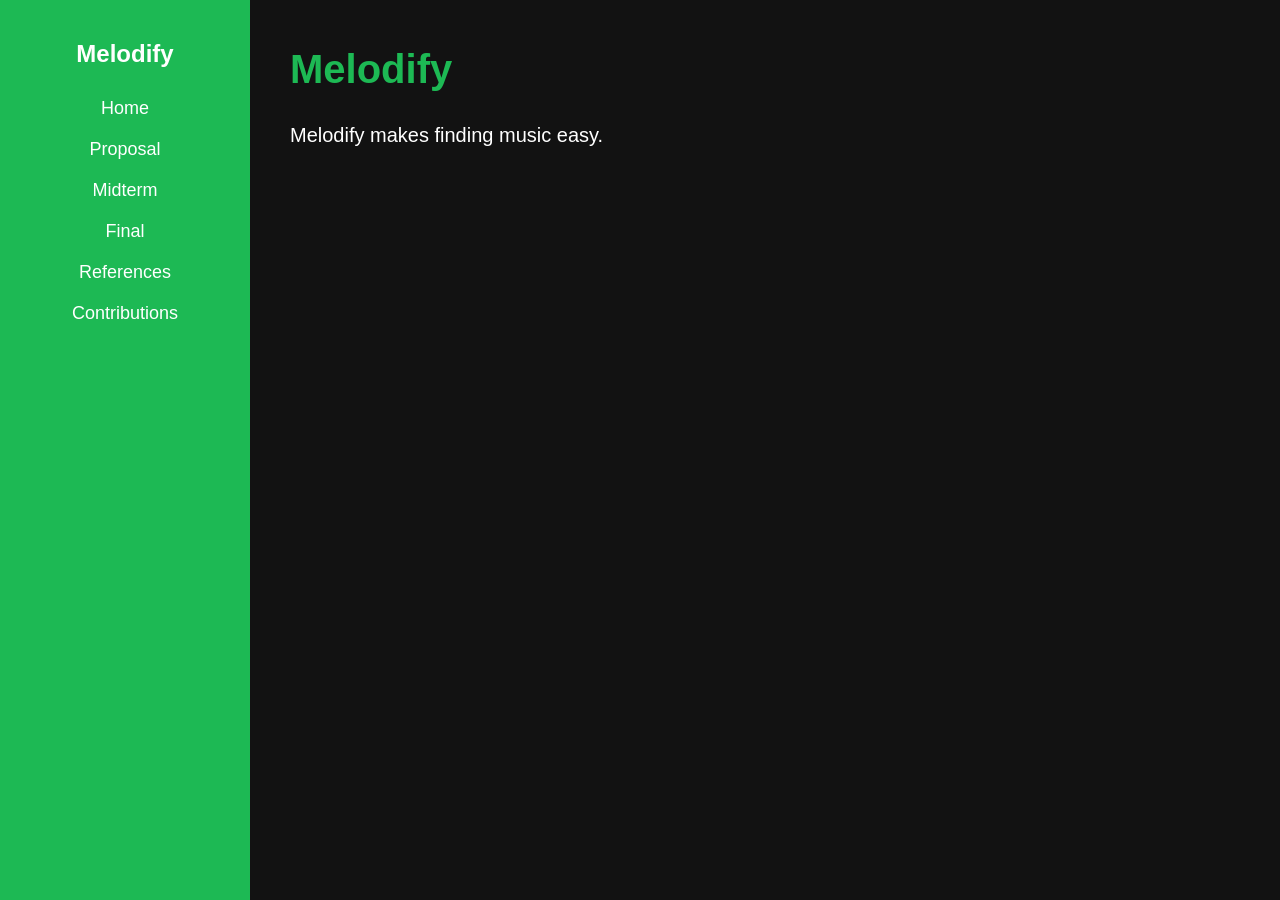
<file: pages/index.html>
<!DOCTYPE html>
<html lang="en">
<head>
    <meta charset="UTF-8">
    <meta name="viewport" content="width=device-width, initial-scale=1.0">
    <title>Melodify - Home</title>
    <link rel="stylesheet" href="css/styles.css">
</head>
<body>
    <div class="sidebar">
        <h2>Melodify</h2>
        <ul>
            <li><a href="index.html">Home</a></li>
            <li><a href="proposal.html">Proposal</a></li>
            <li><a href="midterm.html">Midterm</a></li>
            <li><a href="final.html">Final</a></li>
            <li><a href="references.html">References</a></li>
            <li><a href="contributions.html">Contributions</a></li>
        </ul>
    </div>
    <div class="content">
        <h1>Melodify</h1>
        <p>Melodify makes finding music easy.</p>
    </div>
</body>
</html>
</file>
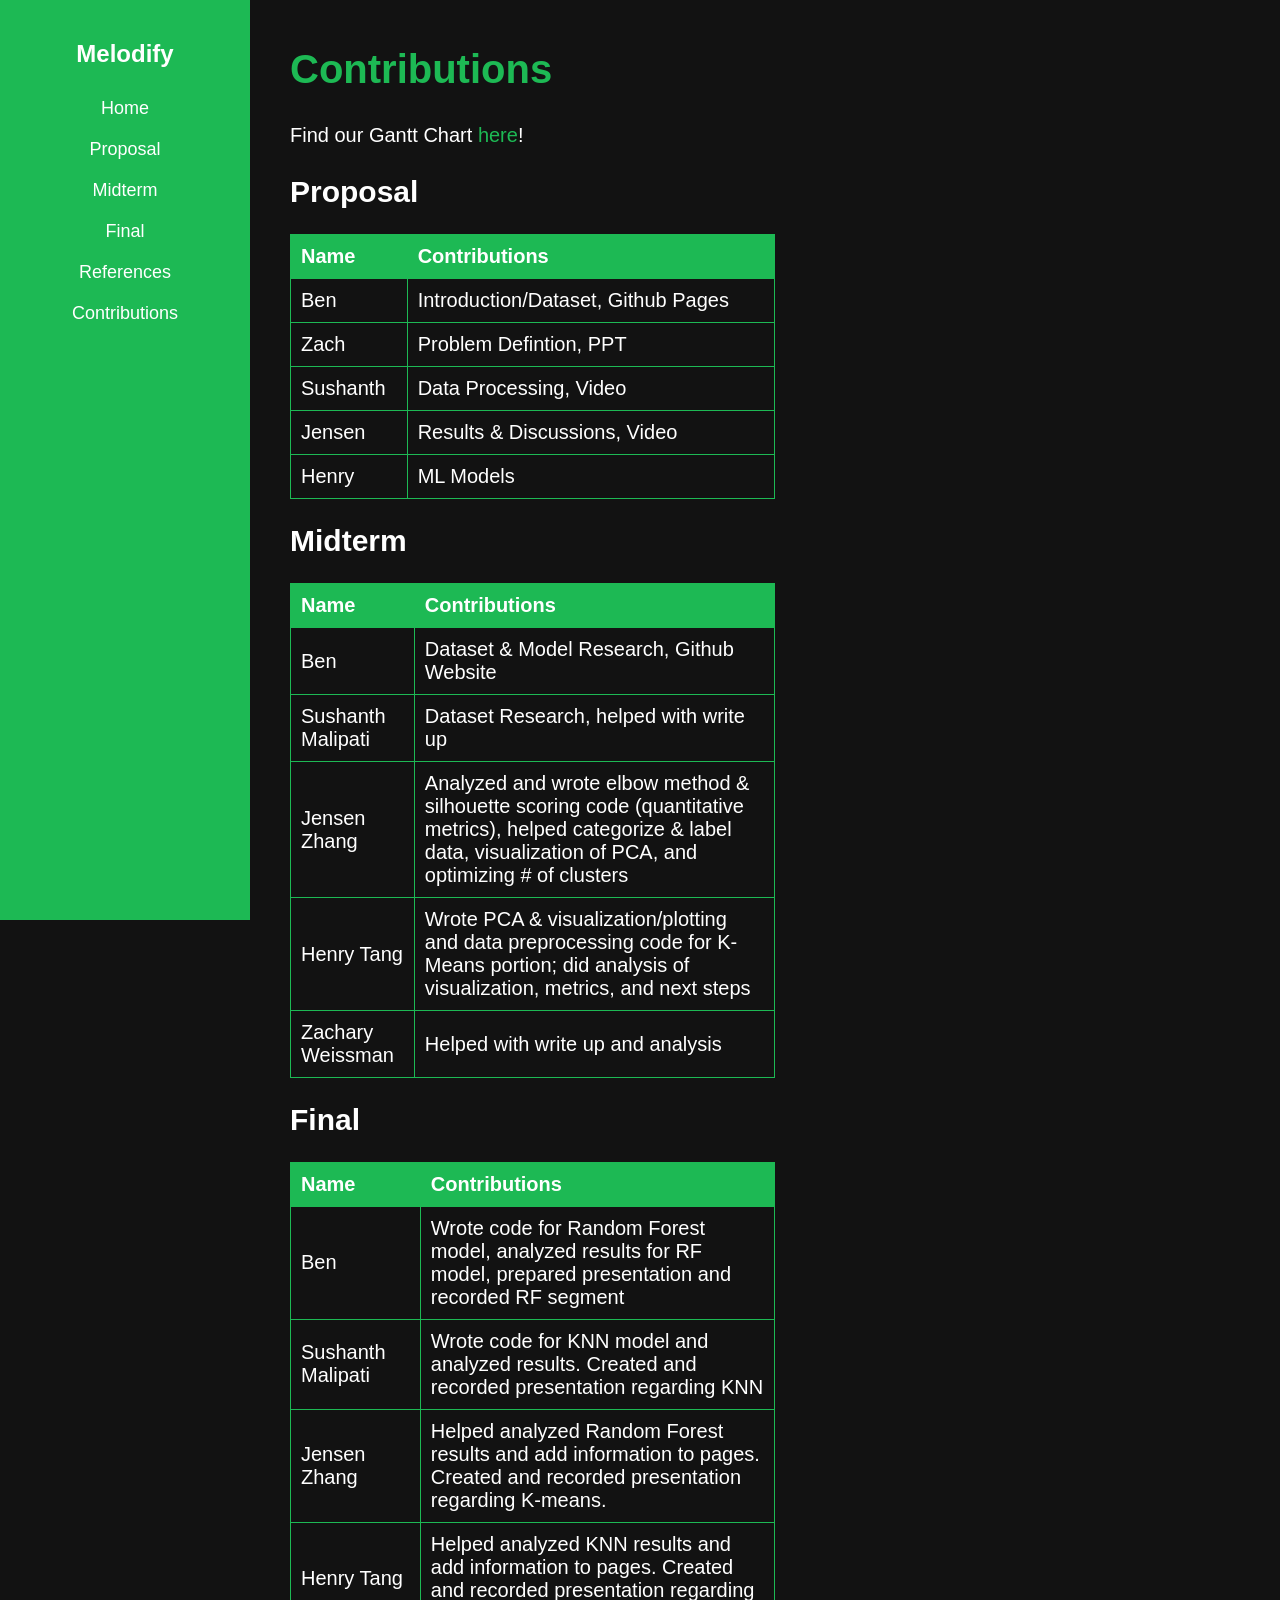
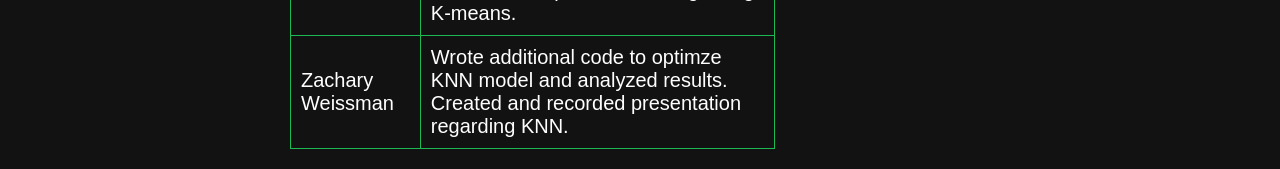
<file: pages/contributions.html>
<!DOCTYPE html>
<html lang="en">
<head>
    <meta charset="UTF-8">
    <meta name="viewport" content="width=device-width, initial-scale=1.0">
    <title>Melodify - Contributions</title>
    <link rel="stylesheet" href="css/styles.css">
</head>
<body>
    <div class="sidebar">
        <h2>Melodify</h2>
        <ul>
            <li><a href="index.html">Home</a></li>
            <li><a href="proposal.html">Proposal</a></li>
            <li><a href="midterm.html">Midterm</a></li>
            <li><a href="final.html">Final</a></li>
            <li><a href="references.html">References</a></li>
            <li><a href="contributions.html">Contributions</a></li>
        </ul>
    </div>
    <div class="content">
        <h1>Contributions</h1>
        <p>
            Find our Gantt Chart <a href="https://docs.google.com/spreadsheets/d/1JajQXCDkmL3rt3cBR4IM-mKa592fU_9HoKW03Z-F2QM/edit?usp=sharing">here</a>!
        </p>

        <section>
            <h2>Proposal</h2>
            <table>
                <thead>
                    <tr>
                        <th>Name</th>
                        <th>Contributions</th>
                    </tr>
                </thead>
                <tbody>
                    <tr>
                        <td data-label="Name">Ben</td>
                        <td data-label="Contributions">Introduction/Dataset, Github Pages</td>
                    </tr>
                    <tr>
                        <td data-label="Name">Zach</td>
                        <td data-label="Contributions">Problem Defintion, PPT</td>
                    </tr>
                    <tr>
                        <td data-label="Name">Sushanth</td>
                        <td data-label="Contributions">Data Processing, Video</td>
                    </tr>
                    <tr>
                        <td data-label="Name">Jensen</td>
                        <td data-label="Contributions">Results & Discussions, Video</td>
                    </tr>
                    <tr>
                        <td data-label="Name">Henry</td>
                        <td data-label="Contributions">ML Models</td>
                    </tr>
                </tbody>
            </table>
        </section>
        <section>
            <h2>Midterm</h2>
            <table>
                <thead>
                    <tr>
                        <th>Name</th>
                        <th>Contributions</th>
                    </tr>
                </thead>
                <tbody>
                    <tr>
                        <td data-label="Benjamin Charest">Ben</td>
                        <td data-label="Contributions">Dataset & Model Research, Github Website</td>
                    </tr>
                    <tr>
                        <td data-label="Name">Sushanth Malipati</td>
                        <td data-label="Contributions">Dataset Research, helped with write up</td>
                    </tr>
                    <tr>
                        <td data-label="Name">Jensen Zhang</td>
                        <td data-label="Contributions">
                            Analyzed and wrote elbow method & silhouette scoring code (quantitative metrics), helped categorize & label data, visualization of PCA, and optimizing # of clusters
                            </td>
                    </tr>
                    <tr>
                        <td data-label="Name">Henry Tang</td>
                        <td data-label="Contributions">Wrote PCA & visualization/plotting and data preprocessing code for K-Means portion; did analysis of visualization, metrics, and next steps</td>
                    </tr>
                    <tr>
                        <td data-label="Name">Zachary Weissman</td>
                        <td data-label="Contributions">Helped with write up and analysis</td>
                    </tr>
                </tbody>
            </table>
        </section>

        <section>
            <h2>Final</h2>
            <table>
                <thead>
                    <tr>
                        <th>Name</th>
                        <th>Contributions</th>
                    </tr>
                </thead>
                <tbody>
                    <tr>
                        <td data-label="Benjamin Charest">Ben</td>
                        <td data-label="Contributions">Wrote code for Random Forest model, analyzed results for RF model, prepared presentation and recorded RF segment</td>
                    </tr>
                    <tr>
                        <td data-label="Name">Sushanth Malipati</td>
                        <td data-label="Contributions">Wrote code for KNN model and analyzed results. Created and recorded presentation regarding KNN</td>
                    </tr>
                    <tr>
                        <td data-label="Name">Jensen Zhang</td>
                        <td data-label="Contributions">
                            Helped analyzed Random Forest results and add information to pages. Created and recorded presentation regarding K-means. </td>
                    </tr>
                    <tr>
                        <td data-label="Name">Henry Tang</td>
                        <td data-label="Contributions">Helped analyzed KNN results and add information to pages. Created and recorded presentation regarding K-means. </td>
                    </tr>
                    <tr>
                        <td data-label="Name">Zachary Weissman</td>
                        <td data-label="Contributions">Wrote additional code to optimze KNN model and analyzed results. Created and recorded presentation regarding KNN. </td>
                    </tr>
                </tbody>
            </table>
        </section>
    </div>
</body>
</html>
</file>
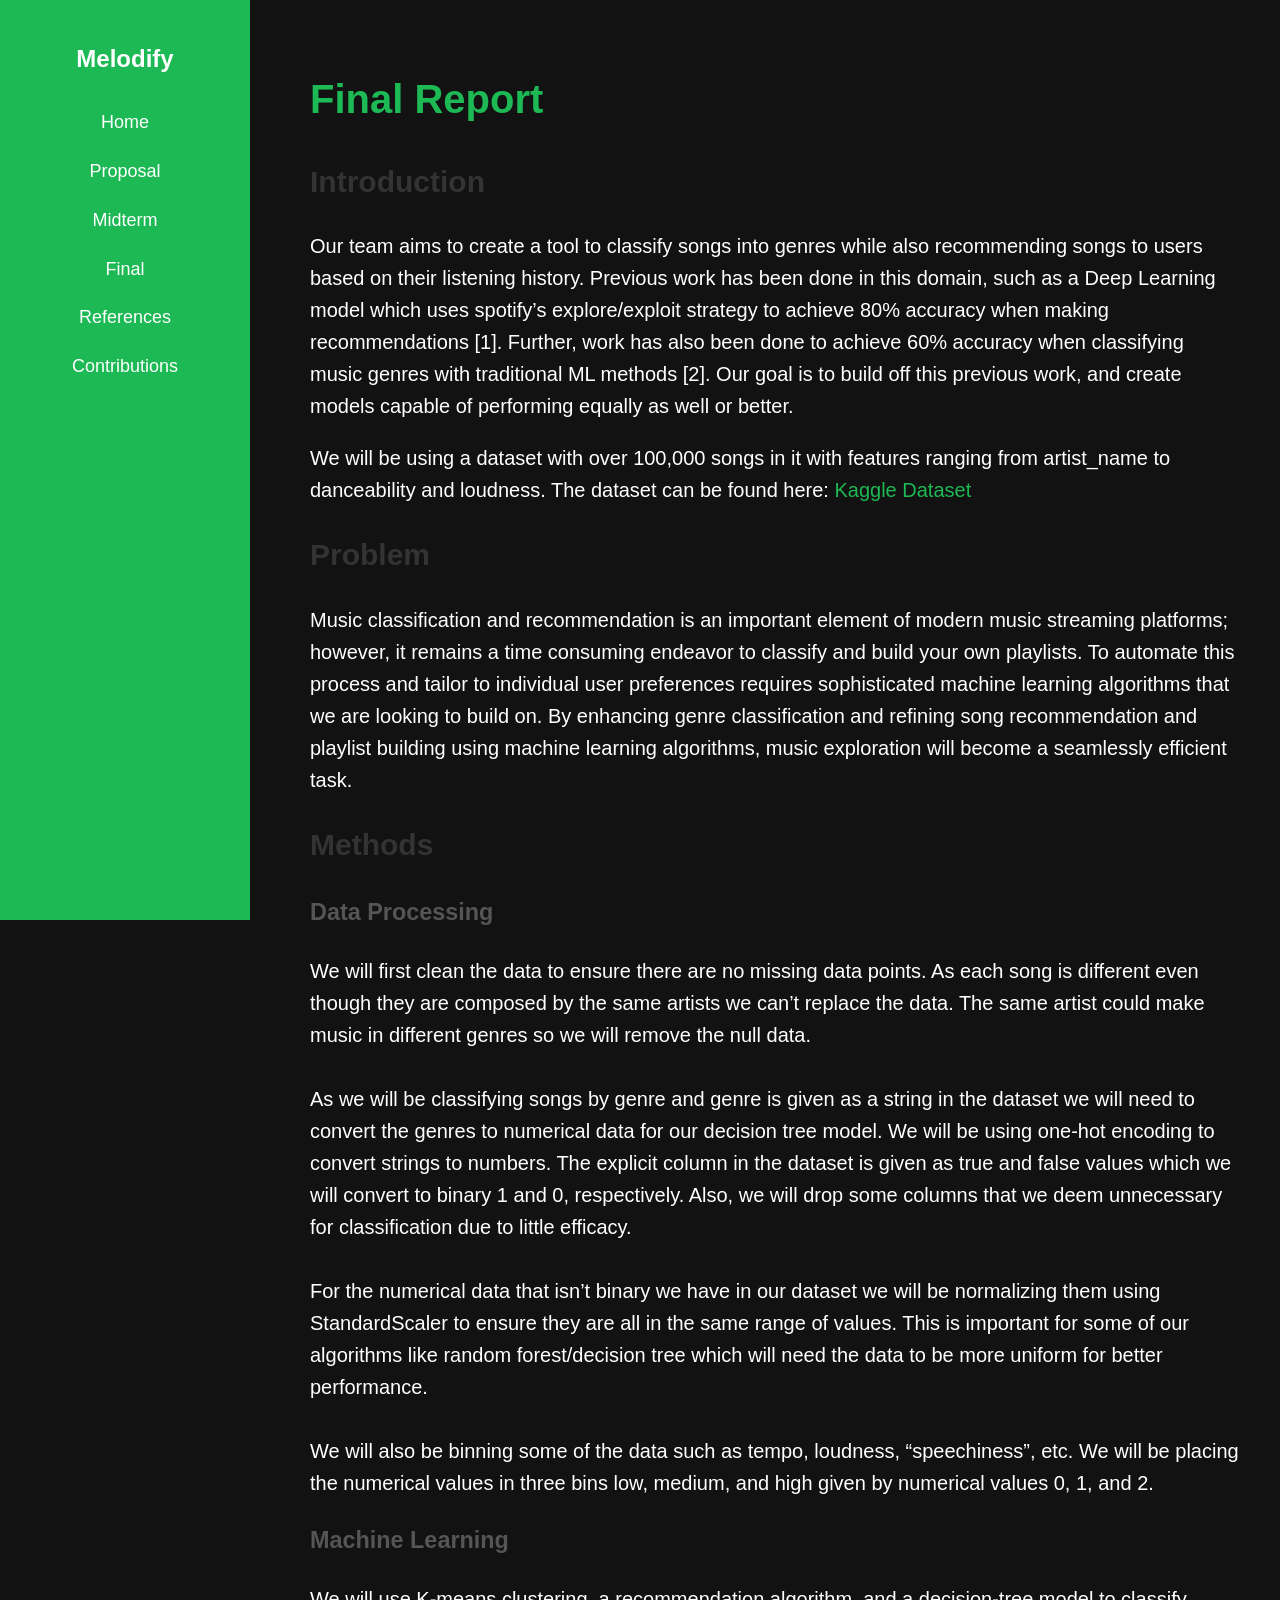
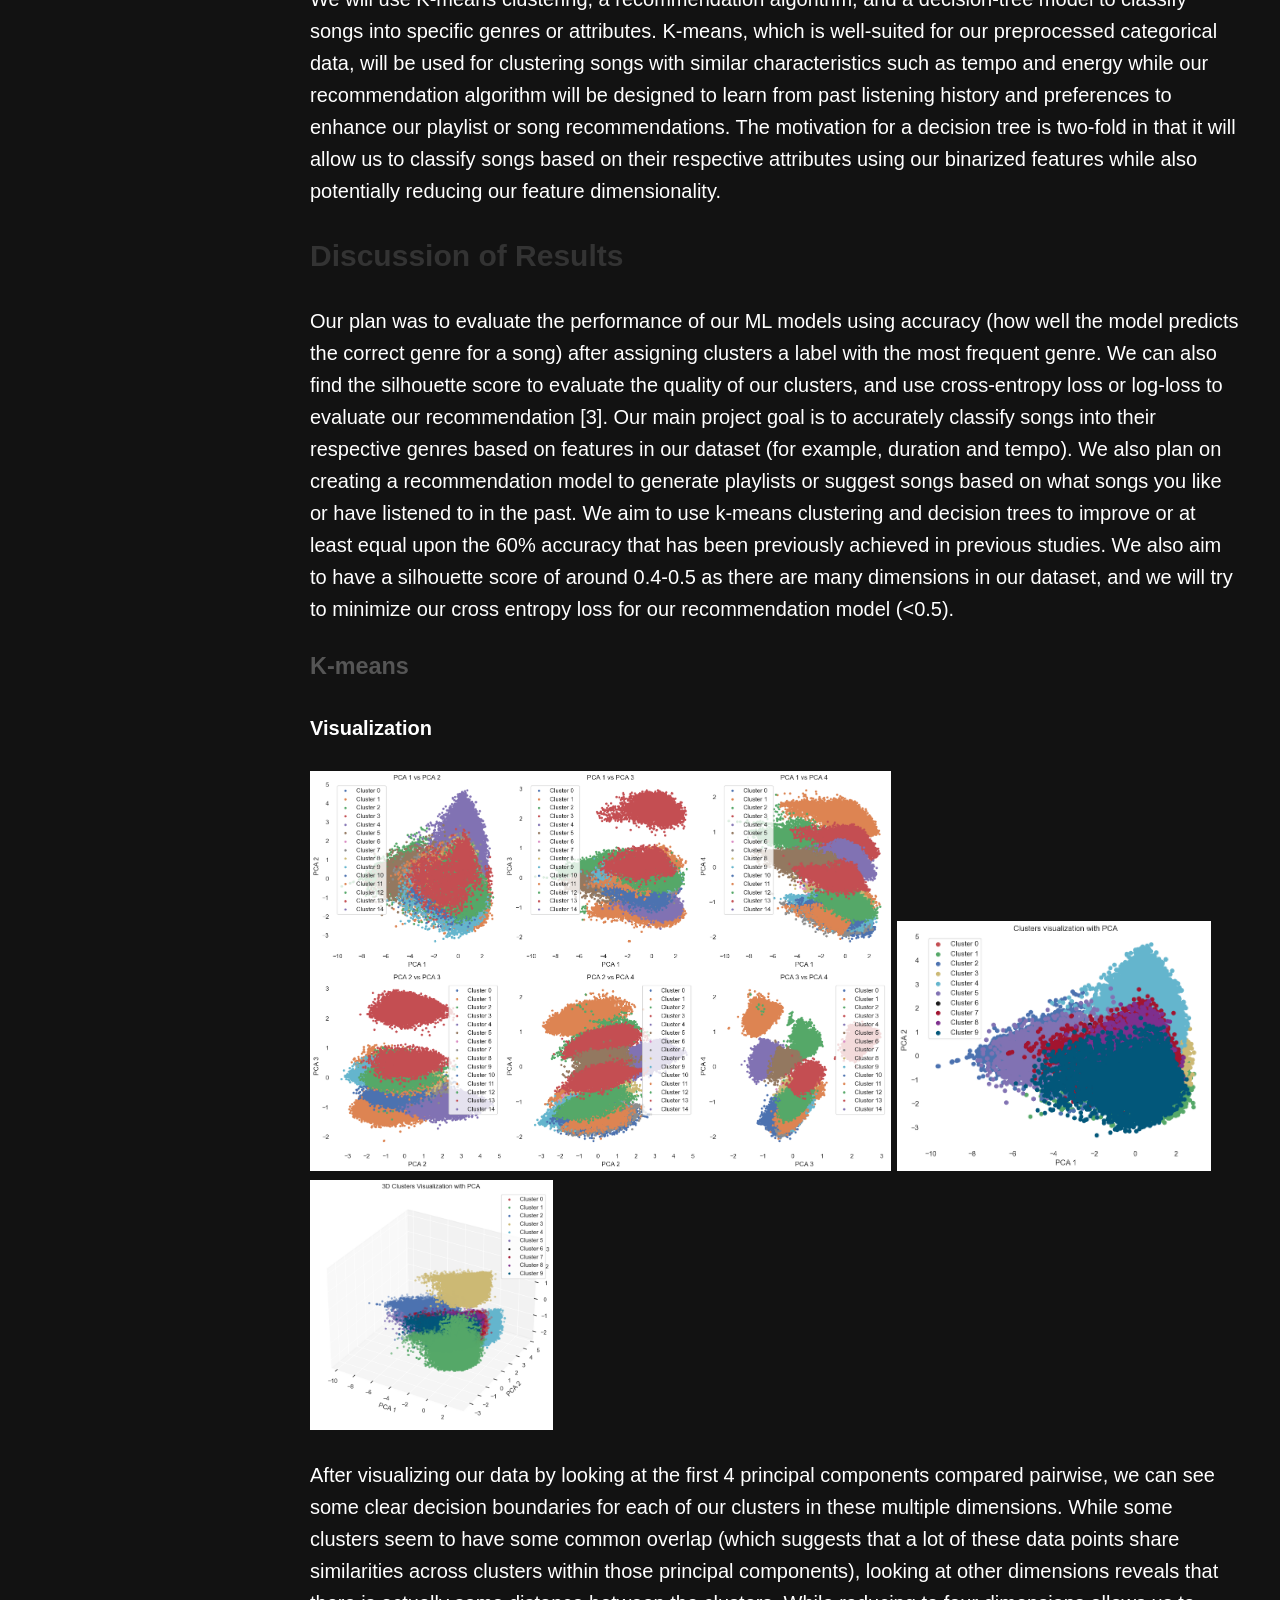
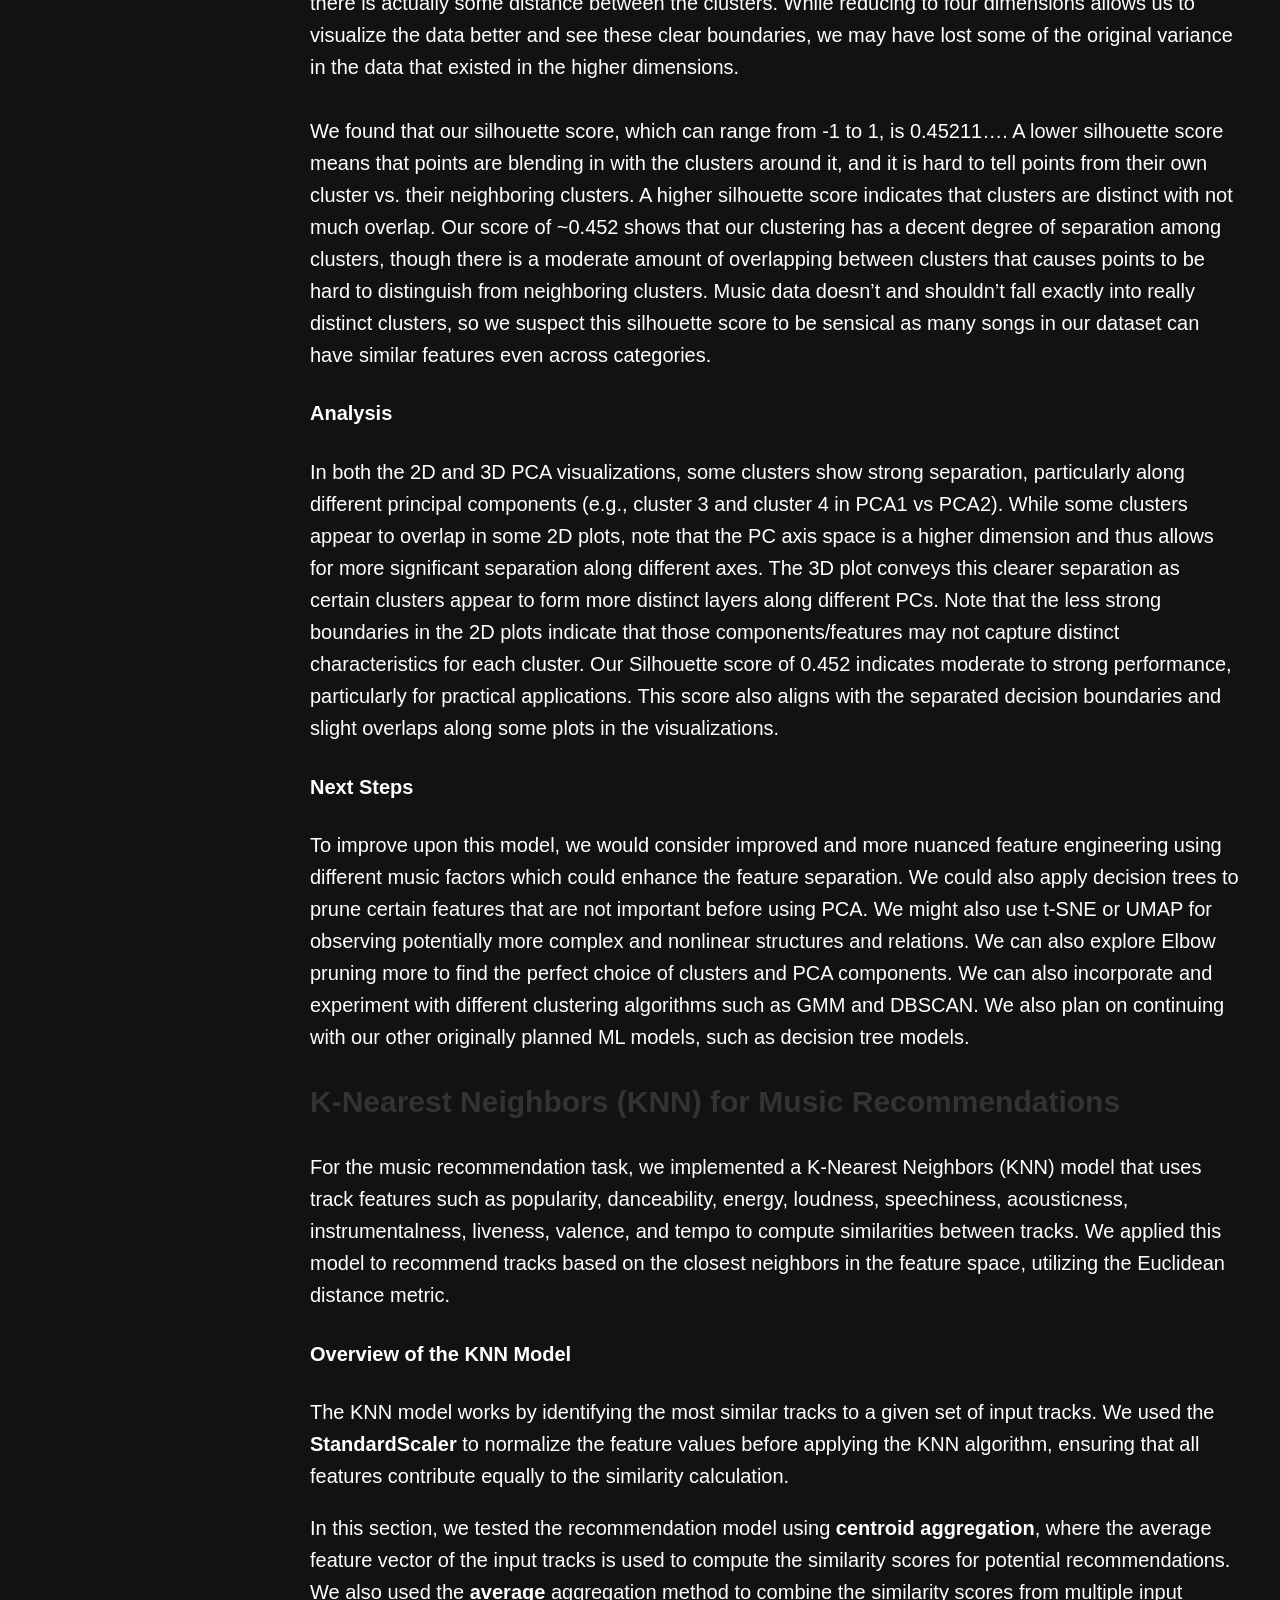
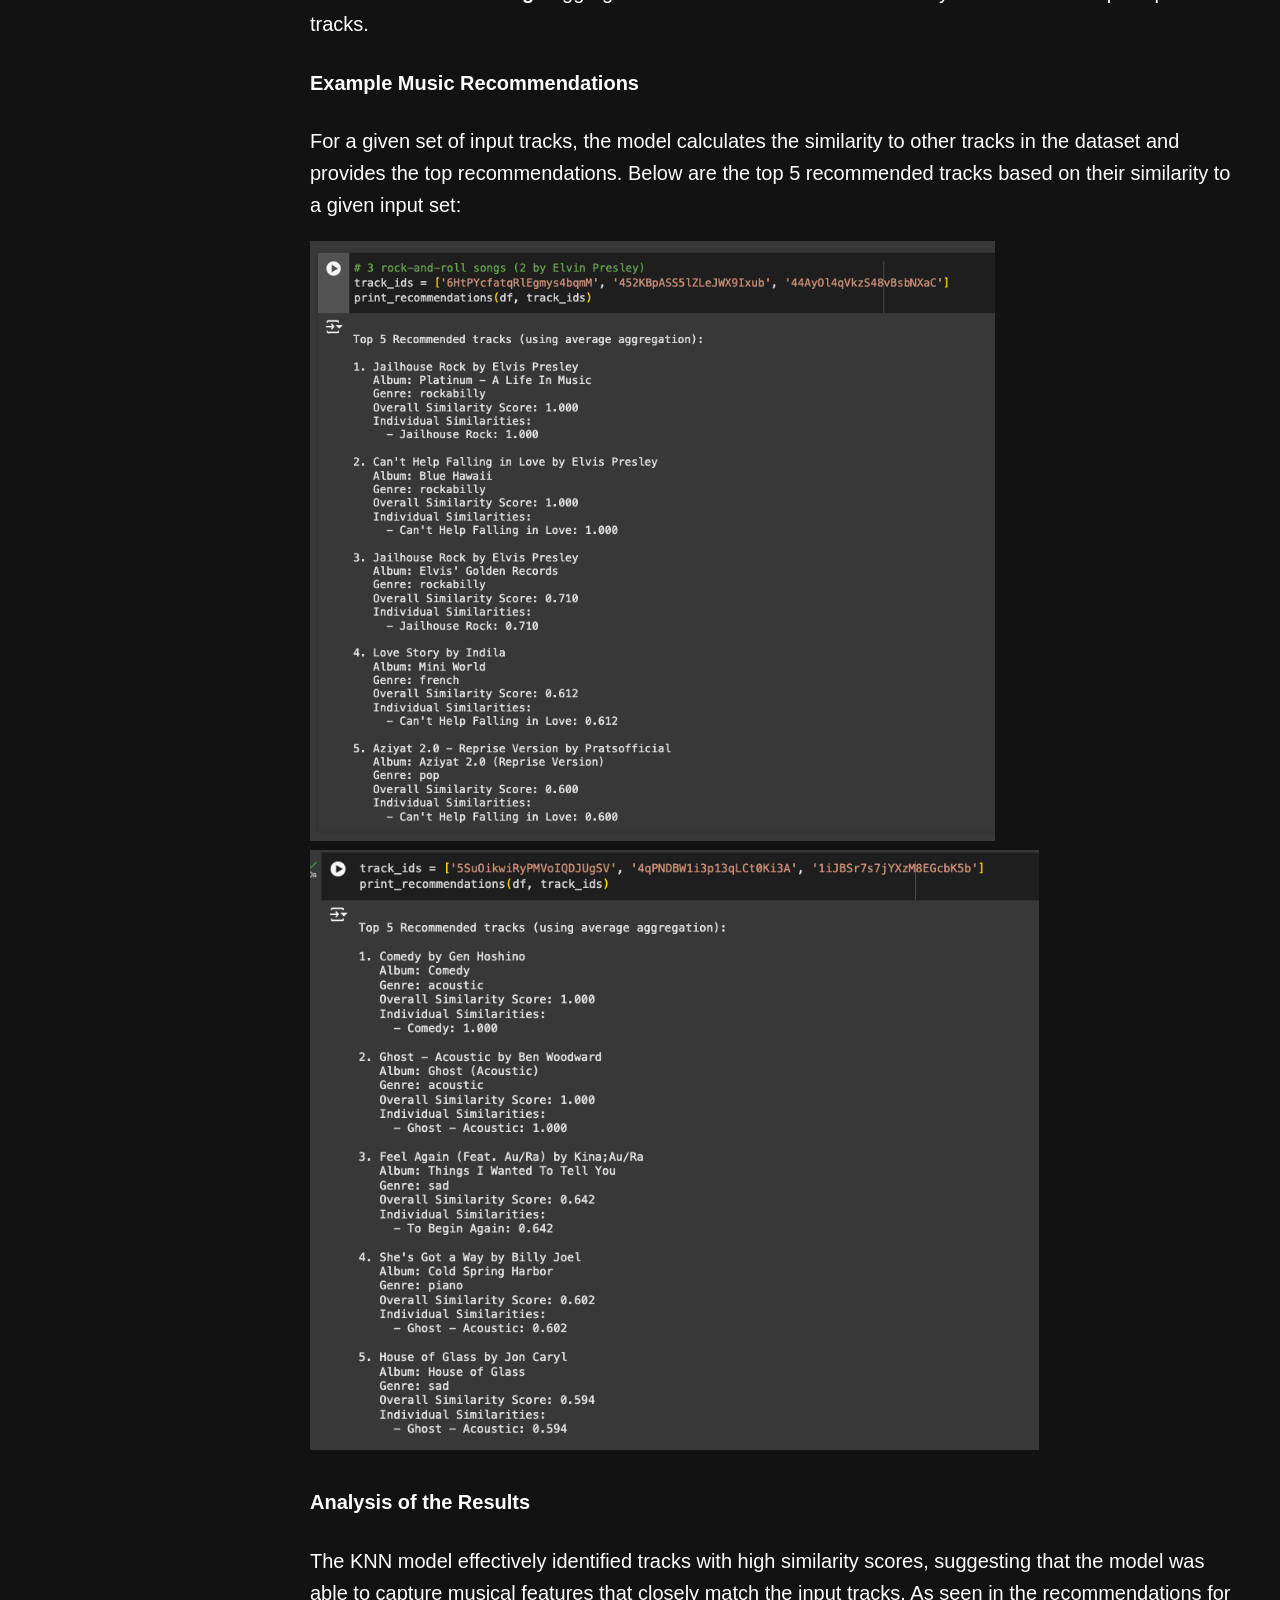
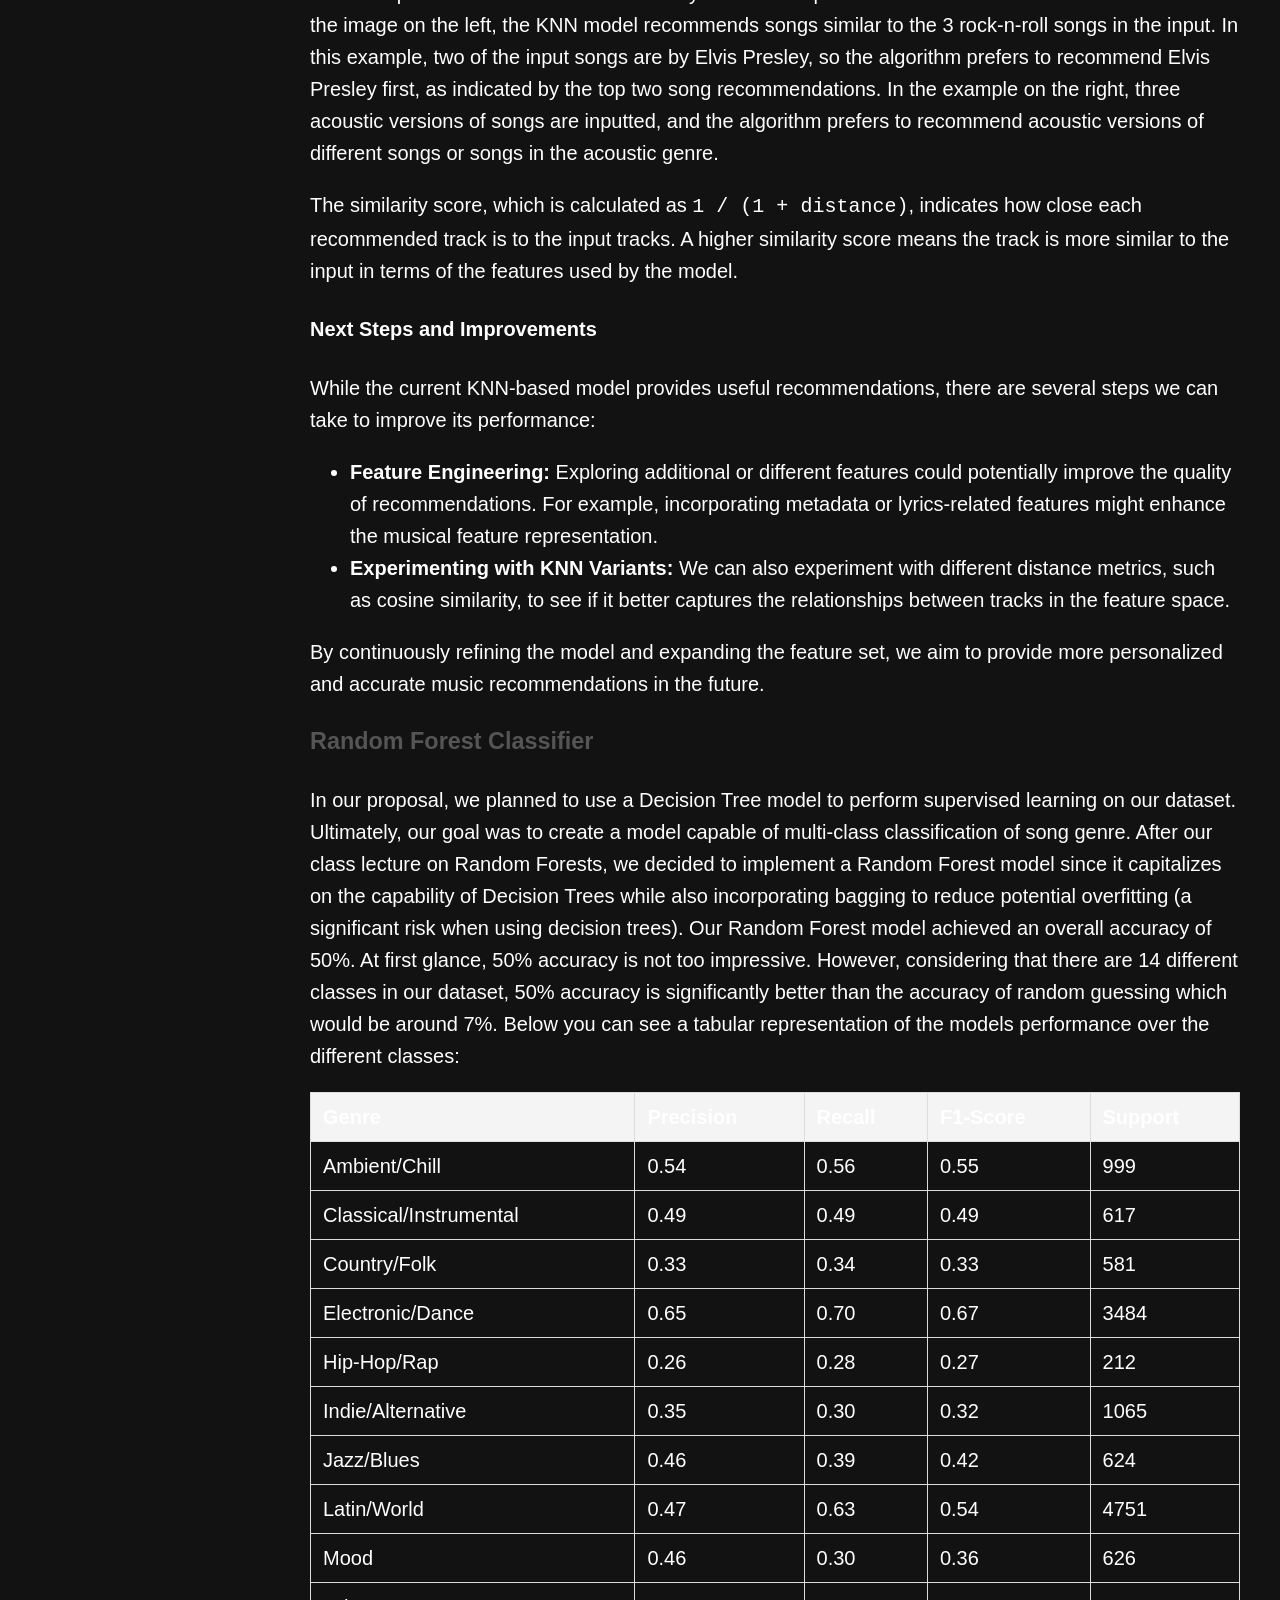
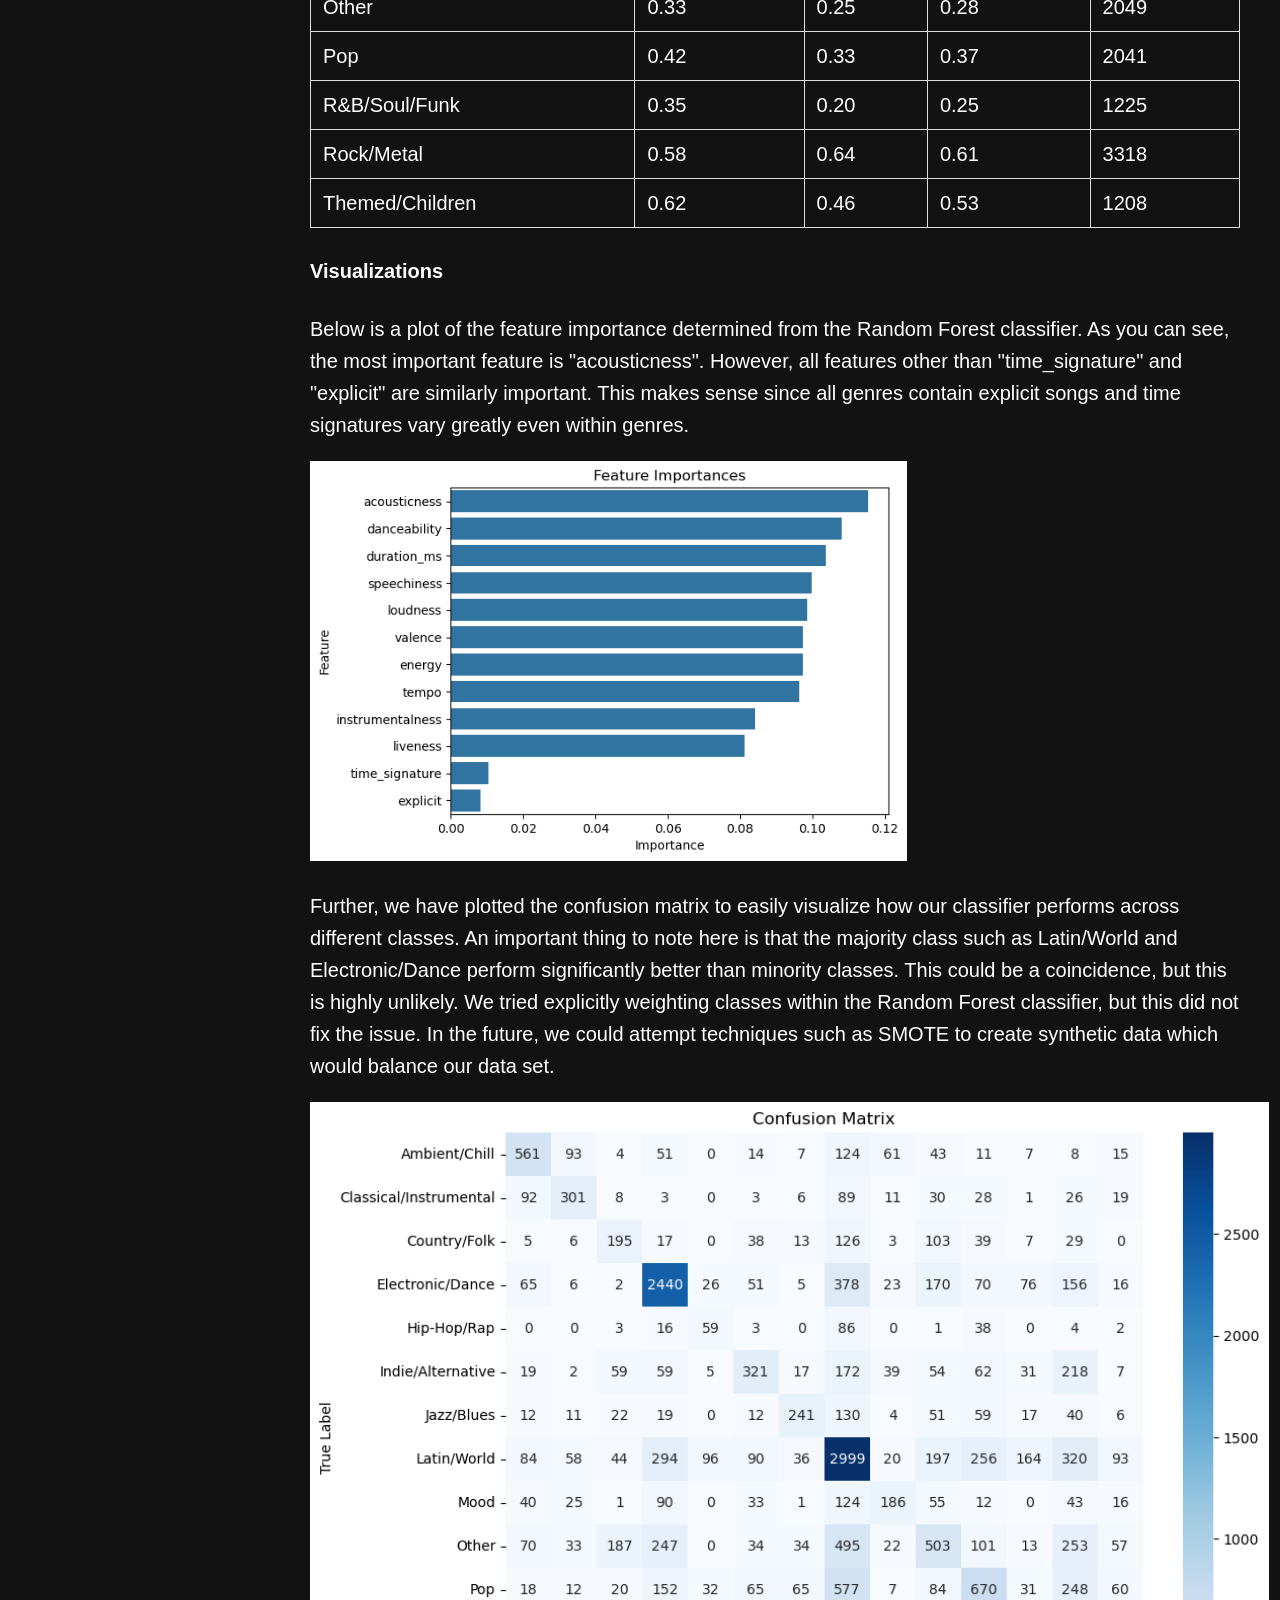
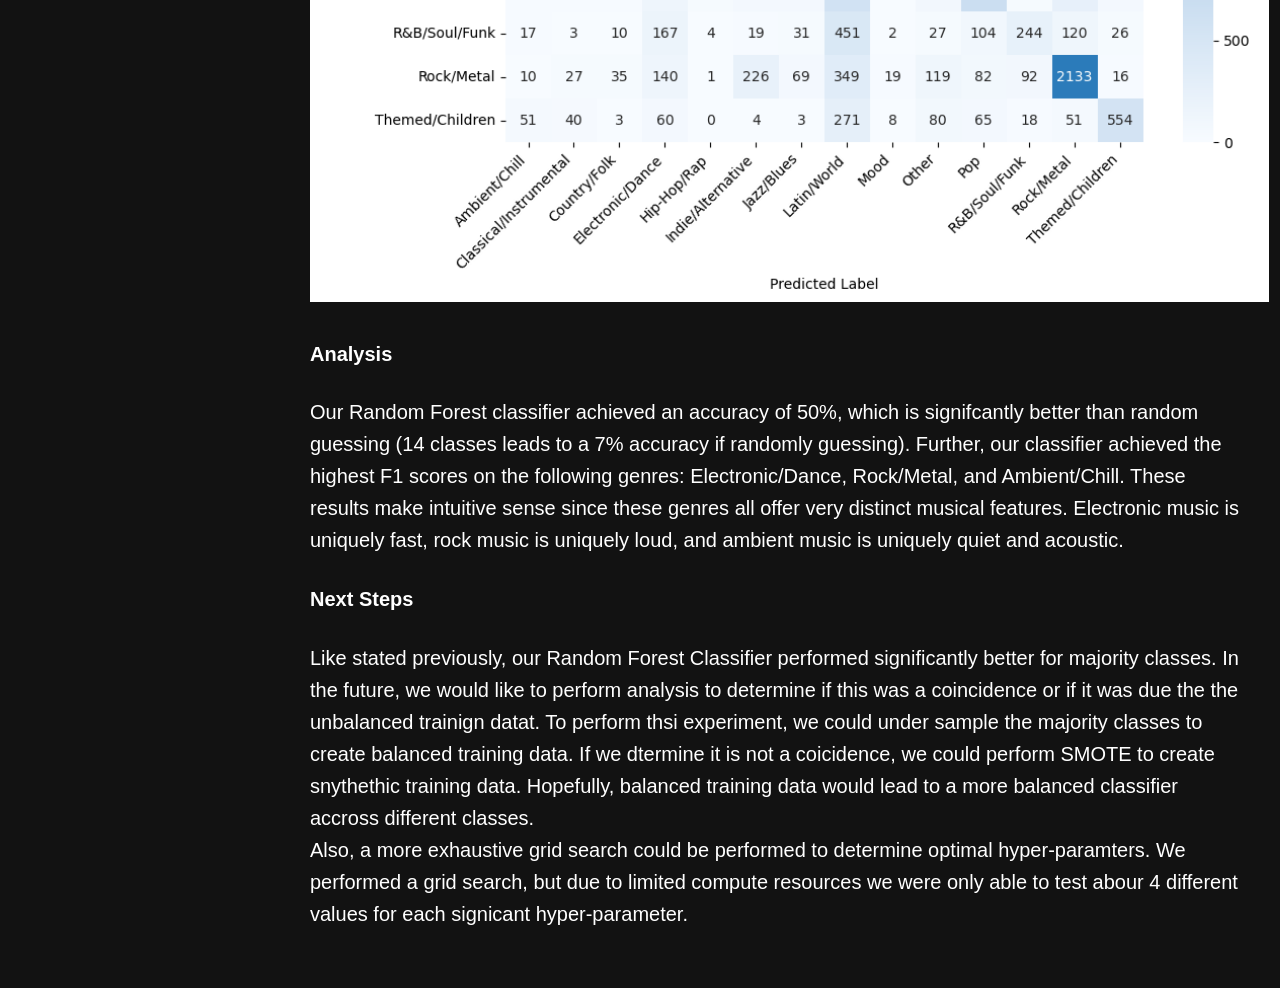
<file: pages/final.html>
<!DOCTYPE html>
<html lang="en">
<head>
    <meta charset="UTF-8">
    <meta name="viewport" content="width=device-width, initial-scale=1.0">
    <title>Melodify - Final</title>
    <link rel="stylesheet" href="css/styles.css">
</head>
<body>
    <div class="sidebar">
        <h2>Melodify</h2>
        <ul>
            <li><a href="index.html">Home</a></li>
            <li><a href="proposal.html">Proposal</a></li>
            <li><a href="midterm.html">Midterm</a></li>
            <li><a href="final.html">Final</a></li>
            <li><a href="references.html">References</a></li>
            <li><a href="contributions.html">Contributions</a></li>
        </ul>
    </div>
    <div class="content">
        <h1>Final Report</h1>


        <!-- Introduction Section -->
        <section>
            <h2>Introduction</h2>
            <p>
                Our team aims to create a tool to classify songs into genres while also recommending songs to users based on their listening history. Previous work has been done in this domain, such as a Deep Learning model which uses spotify’s explore/exploit strategy to achieve 80% accuracy when making recommendations [1]. Further, work has also been done to achieve 60% accuracy when classifying music genres with traditional ML methods [2]. Our goal is to build off this previous work, and create models capable of performing equally as well or better. 
            </p>
            <p>
                We will be using a dataset with over 100,000 songs in it with features ranging from artist_name to danceability and loudness. The dataset can be found here: <a href=https://www.kaggle.com/datasets/maharshipandya/-spotify-tracks-dataset/data>Kaggle Dataset</a>
            </p>
        </section>

        <!-- Problem Section -->
        <section>
            <h2>Problem</h2>
            <p>
                Music classification and recommendation is an important element of modern music streaming platforms; however, it remains a time consuming endeavor to classify and build your own playlists. To automate this process and tailor to individual user preferences requires sophisticated machine learning algorithms that we are looking to build on. By enhancing genre classification and refining song recommendation and playlist building using machine learning algorithms, music exploration will become a seamlessly efficient task. 
            </p>
        </section>

        <!-- Methods Section -->
        <section>
            <h2>Methods</h2>
            <h3>Data Processing</h3>
            <p>
                We will first clean the data to ensure there are no missing data points. As each song is different even though they are composed by the same artists we can’t replace the data. The same artist could make music in different genres so we will remove the null data. 
                <br><br>
                As we will be classifying songs by genre and genre is given as a string in the dataset we will need to convert the genres to numerical data for our decision tree model. We will be using one-hot encoding to convert strings to numbers. The explicit column in the dataset is given as true and false values which we will convert to binary 1 and 0, respectively. Also, we will drop some columns that we deem unnecessary for classification due to little efficacy.
                <br><br>
                For the numerical data that isn’t binary we have in our dataset we will be normalizing them using StandardScaler to ensure they are all in the same range of values. This is important for some of our algorithms like random forest/decision tree which will need the data to be more uniform for better performance. 
                <br><br>
                We will also be binning some of the data such as tempo, loudness, “speechiness”, etc. We will be placing the numerical values in three bins low, medium, and high given by numerical values 0, 1, and 2.
            </p>
            <h3>Machine Learning</h3>
            <p>
                We will use K-means clustering, a recommendation algorithm, and a decision-tree model to classify songs into specific genres or attributes. K-means, which is well-suited for our preprocessed categorical data, will be used for clustering songs with similar characteristics such as tempo and energy while our recommendation algorithm will be designed to learn from past listening history and preferences to enhance our playlist or song recommendations. The motivation for a decision tree is two-fold in that it will allow us to classify songs based on their respective attributes using our binarized features while also potentially reducing our feature dimensionality.
            </p>
        </section>

        <!-- Results Section -->
        <section>
            <h2>Discussion of Results</h2>
            <p>
                Our plan was to evaluate the performance of our ML models using accuracy (how well the model predicts the correct genre for a song) after assigning clusters a label with the most frequent genre. We can also find the silhouette score to evaluate the quality of our clusters, and use cross-entropy loss or log-loss to evaluate our recommendation [3].  Our main project goal is to accurately classify songs into their respective genres based on features in our dataset (for example, duration and tempo). We also plan on creating a recommendation model to generate playlists or suggest songs based on what songs you like or have listened to in the past. We aim to use k-means clustering and decision trees to improve or at least equal upon the 60% accuracy that has been previously achieved in previous studies. We also aim to have a silhouette score of around 0.4-0.5 as there are many dimensions in our dataset, and we will try to minimize our cross entropy loss for our recommendation model (<0.5).
            </p>
            <h3>K-means</h3>
            <h4>Visualization</h4>
            <img src="./images/IMG_7871.png" alt="Pairwise Clustering" height="400px">
            <span>
                <img src="./images/IMG_6972.png" alt="Pairwise Clustering" height="250px">
                <img src="./images/IMG_8477.png" alt="Pairwise Clustering" height="250px">
            </span>
            <p>
                After visualizing our data by looking at the first 4 principal components compared pairwise, we can see some clear decision boundaries for each of our clusters in these multiple dimensions. While some clusters seem to have some common overlap (which suggests that a lot of these data points share similarities across clusters within those principal components), looking at other dimensions reveals that there is actually some distance between the clusters. While reducing to four dimensions allows us to visualize the data better and see these clear boundaries, we may have lost some of the original variance in the data that existed in the higher dimensions.
                <br><br>
                We found that our silhouette score, which can range from -1 to 1, is 0.45211…. A lower silhouette score means that points are blending in with the clusters around it, and it is hard to tell points from their own cluster vs. their neighboring clusters. A higher silhouette score indicates that clusters are distinct with not much overlap. Our score of ~0.452 shows that our clustering has a decent degree of separation among clusters, though there is a moderate amount of overlapping between clusters that causes points to be hard to distinguish from neighboring clusters. Music data doesn’t and shouldn’t fall exactly into really distinct clusters, so we suspect this silhouette score to be sensical as many songs in our dataset can have similar features even across categories. 
            </p>
            <h4>Analysis</h4>
            <p>In both the 2D and 3D PCA visualizations, some clusters show strong separation, particularly along different principal components (e.g., cluster 3 and cluster 4 in PCA1 vs PCA2). While some clusters appear to overlap in some 2D plots, note that the PC axis space is a higher dimension and thus allows for more significant separation along different axes. The 3D plot conveys this clearer separation as certain clusters appear to form more distinct layers along different PCs. Note that the less strong boundaries in the 2D plots indicate that those components/features may not capture distinct characteristics for each cluster. Our Silhouette score of 0.452 indicates moderate to strong performance, particularly for practical applications. This score also aligns with the separated decision boundaries and slight overlaps along some plots in the visualizations.</p>
            <h4>Next Steps</h4>
            <p>To improve upon this model, we would consider improved and more nuanced feature engineering using different music factors which could enhance the feature separation. We could also apply decision trees to prune certain features that are not important before using PCA. We might also use t-SNE or UMAP for observing potentially more complex and nonlinear structures and relations. We can also explore Elbow pruning more to find the perfect choice of clusters and PCA components. We can also incorporate and experiment with different clustering algorithms such as GMM and DBSCAN. We also plan on continuing with our other originally planned ML models, such as decision tree models.</p>

            <!DOCTYPE html>
            <html lang="en">
            <head>
                <meta charset="UTF-8">
                <meta name="viewport" content="width=device-width, initial-scale=1.0">
                <title>Music Recommendation Report</title>
                <style>
                    body {
                        font-family: Arial, sans-serif;
                        line-height: 1.6;
                        margin: 20px;
                    }
                    h2 {
                        color: #333;
                    }
                    h3 {
                        color: #555;
                    }
                    table {
                        width: 100%;
                        border-collapse: collapse;
                        margin: 20px 0;
                    }
                    th, td {
                        padding: 8px 12px;
                        border: 1px solid #ddd;
                        text-align: left;
                    }
                    th {
                        background-color: #f4f4f4;
                    }
                </style>
            </head>
            <body>
            
            <h2>K-Nearest Neighbors (KNN) for Music Recommendations</h2>
            
            <p>For the music recommendation task, we implemented a K-Nearest Neighbors (KNN) model that uses track features such as popularity, danceability, energy, loudness, speechiness, acousticness, instrumentalness, liveness, valence, and tempo to compute similarities between tracks. We applied this model to recommend tracks based on the closest neighbors in the feature space, utilizing the Euclidean distance metric.</p>
            
            <h4>Overview of the KNN Model</h4>
            <p>The KNN model works by identifying the most similar tracks to a given set of input tracks. We used the <strong>StandardScaler</strong> to normalize the feature values before applying the KNN algorithm, ensuring that all features contribute equally to the similarity calculation.</p>
            <p>In this section, we tested the recommendation model using <strong>centroid aggregation</strong>, where the average feature vector of the input tracks is used to compute the similarity scores for potential recommendations. We also used the <strong>average</strong> aggregation method to combine the similarity scores from multiple input tracks.</p>
            
            <h4>Example Music Recommendations</h4>
            <p>For a given set of input tracks, the model calculates the similarity to other tracks in the dataset and provides the top recommendations. Below are the top 5 recommended tracks based on their similarity to a given input set:</p>
            
            <img src="./images/knn_recommendation1.png" height="600px">
            <img src="./images/knn_recommendation2.png" height="600px">
            
            
            <h4>Analysis of the Results</h4>
            <p>The KNN model effectively identified tracks with high similarity scores, suggesting that the model was able to capture musical features that closely match the input tracks. As seen in the recommendations for the image on the left, the KNN model recommends songs similar to the 3 rock-n-roll songs in the input. In this example, two of the input songs are by Elvis Presley, so the algorithm prefers to recommend Elvis Presley first, as indicated by the top two song recommendations. In the example on the right, three acoustic versions of songs are inputted, and the algorithm prefers to recommend acoustic versions of different songs or songs in the acoustic genre.</p>
            <p>The similarity score, which is calculated as <code>1 / (1 + distance)</code>, indicates how close each recommended track is to the input tracks. A higher similarity score means the track is more similar to the input in terms of the features used by the model.</p>
            
            <h4>Next Steps and Improvements</h4 >
            <p>While the current KNN-based model provides useful recommendations, there are several steps we can take to improve its performance:</p>
            <ul>
                <li><strong>Feature Engineering:</strong> Exploring additional or different features could potentially improve the quality of recommendations. For example, incorporating metadata or lyrics-related features might enhance the musical feature representation.</li>
                <li><strong>Experimenting with KNN Variants:</strong> We can also experiment with different distance metrics, such as cosine similarity, to see if it better captures the relationships between tracks in the feature space.</li>
            </ul>
            <p>By continuously refining the model and expanding the feature set, we aim to provide more personalized and accurate music recommendations in the future.</p>
            
            </body>
            </html>
            
            <h3>Random Forest Classifier</h3>
            <p>
                In our proposal, we planned to use a Decision Tree model to perform supervised learning on our dataset. Ultimately, our goal was to create a model capable of multi-class classification of song genre. After our class lecture on Random Forests, we decided to implement a Random Forest model since it capitalizes on the capability of Decision Trees while also incorporating bagging to reduce potential overfitting (a significant risk when using decision trees). Our Random Forest model achieved an overall accuracy of 50%. At first glance, 50% accuracy is not too impressive. However, considering that there are 14 different classes in our dataset, 50% accuracy is significantly better than the accuracy of random guessing which would be around 7%. Below you can see a tabular representation of the models performance over the different classes: 
            </p>
            <p >
                <table>
                    <thead>
                        <tr>
                            <th>Genre</th>
                            <th>Precision</th>
                            <th>Recall</th>
                            <th>F1-Score</th>
                            <th>Support</th>
                        </tr>
                    </thead>
                    <tbody>
                        <tr>
                            <td>Ambient/Chill</td>
                            <td>0.54</td>
                            <td>0.56</td>
                            <td>0.55</td>
                            <td>999</td>
                        </tr>
                        <tr>
                            <td>Classical/Instrumental</td>
                            <td>0.49</td>
                            <td>0.49</td>
                            <td>0.49</td>
                            <td>617</td>
                        </tr>
                        <tr>
                            <td>Country/Folk</td>
                            <td>0.33</td>
                            <td>0.34</td>
                            <td>0.33</td>
                            <td>581</td>
                        </tr>
                        <tr>
                            <td>Electronic/Dance</td>
                            <td>0.65</td>
                            <td>0.70</td>
                            <td>0.67</td>
                            <td>3484</td>
                        </tr>
                        <tr>
                            <td>Hip-Hop/Rap</td>
                            <td>0.26</td>
                            <td>0.28</td>
                            <td>0.27</td>
                            <td>212</td>
                        </tr>
                        <tr>
                            <td>Indie/Alternative</td>
                            <td>0.35</td>
                            <td>0.30</td>
                            <td>0.32</td>
                            <td>1065</td>
                        </tr>
                        <tr>
                            <td>Jazz/Blues</td>
                            <td>0.46</td>
                            <td>0.39</td>
                            <td>0.42</td>
                            <td>624</td>
                        </tr>
                        <tr>
                            <td>Latin/World</td>
                            <td>0.47</td>
                            <td>0.63</td>
                            <td>0.54</td>
                            <td>4751</td>
                        </tr>
                        <tr>
                            <td>Mood</td>
                            <td>0.46</td>
                            <td>0.30</td>
                            <td>0.36</td>
                            <td>626</td>
                        </tr>
                        <tr>
                            <td>Other</td>
                            <td>0.33</td>
                            <td>0.25</td>
                            <td>0.28</td>
                            <td>2049</td>
                        </tr>
                        <tr>
                            <td>Pop</td>
                            <td>0.42</td>
                            <td>0.33</td>
                            <td>0.37</td>
                            <td>2041</td>
                        </tr>
                        <tr>
                            <td>R&amp;B/Soul/Funk</td>
                            <td>0.35</td>
                            <td>0.20</td>
                            <td>0.25</td>
                            <td>1225</td>
                        </tr>
                        <tr>
                            <td>Rock/Metal</td>
                            <td>0.58</td>
                            <td>0.64</td>
                            <td>0.61</td>
                            <td>3318</td>
                        </tr>
                        <tr>
                            <td>Themed/Children</td>
                            <td>0.62</td>
                            <td>0.46</td>
                            <td>0.53</td>
                            <td>1208</td>
                        </tr>
                    </tbody>
                </table>
            </p>

            <h4>Visualizations</h4>
            <p>Below is a plot of the feature importance determined from the Random Forest classifier. As you can see, the most important feature is "acousticness". However, all features other than "time_signature" and "explicit" are similarly important. This makes sense since all genres contain explicit songs and time signatures vary greatly even within genres.</p>
            <img src="./images/IMG_fi.png" alt="Feature Importance" height="400px">

            <p>Further, we have plotted the confusion matrix to easily visualize how our classifier performs across different classes. An important thing to note here is that the majority class such as Latin/World and Electronic/Dance perform significantly better than minority classes. This could be a coincidence, but this is highly unlikely. We tried explicitly weighting classes within the Random Forest classifier, but this did not fix the issue. In the future, we could attempt techniques such as SMOTE to create synthetic data which would balance our data set. </p>
            <img src="./images/IMG_cm.png" alt="Feature Importance" height="800px">

            <h4>Analysis</h4>
            Our Random Forest classifier achieved an accuracy of 50%, which is signifcantly better than random guessing (14 classes leads to a 7% accuracy if randomly guessing). Further, our classifier achieved the highest F1 scores on the following genres: Electronic/Dance, Rock/Metal, and Ambient/Chill. These results make intuitive sense since these genres all offer very distinct musical features. Electronic music is uniquely fast, rock music is uniquely loud, and ambient music is uniquely quiet and acoustic. 

            <h4>Next Steps</h4>
            <p>Like stated previously, our Random Forest Classifier performed significantly better for majority classes. In the future, we would like to perform analysis to determine if this was a coincidence or if it was due the the unbalanced trainign datat. To perform thsi experiment, we could under sample the majority classes to create balanced training data. If we dtermine it is not a coicidence, we could perform SMOTE to create snythethic training data. Hopefully, balanced training data would lead to a more balanced classifier accross different classes. <br> 
              Also, a more exhaustive grid search could be performed to determine optimal hyper-paramters. We performed a grid search, but due to limited compute resources we were only able to test abour 4 different values for each signicant hyper-parameter.
            </p>
        </section>

    </div>
</body>
</html>
</file>
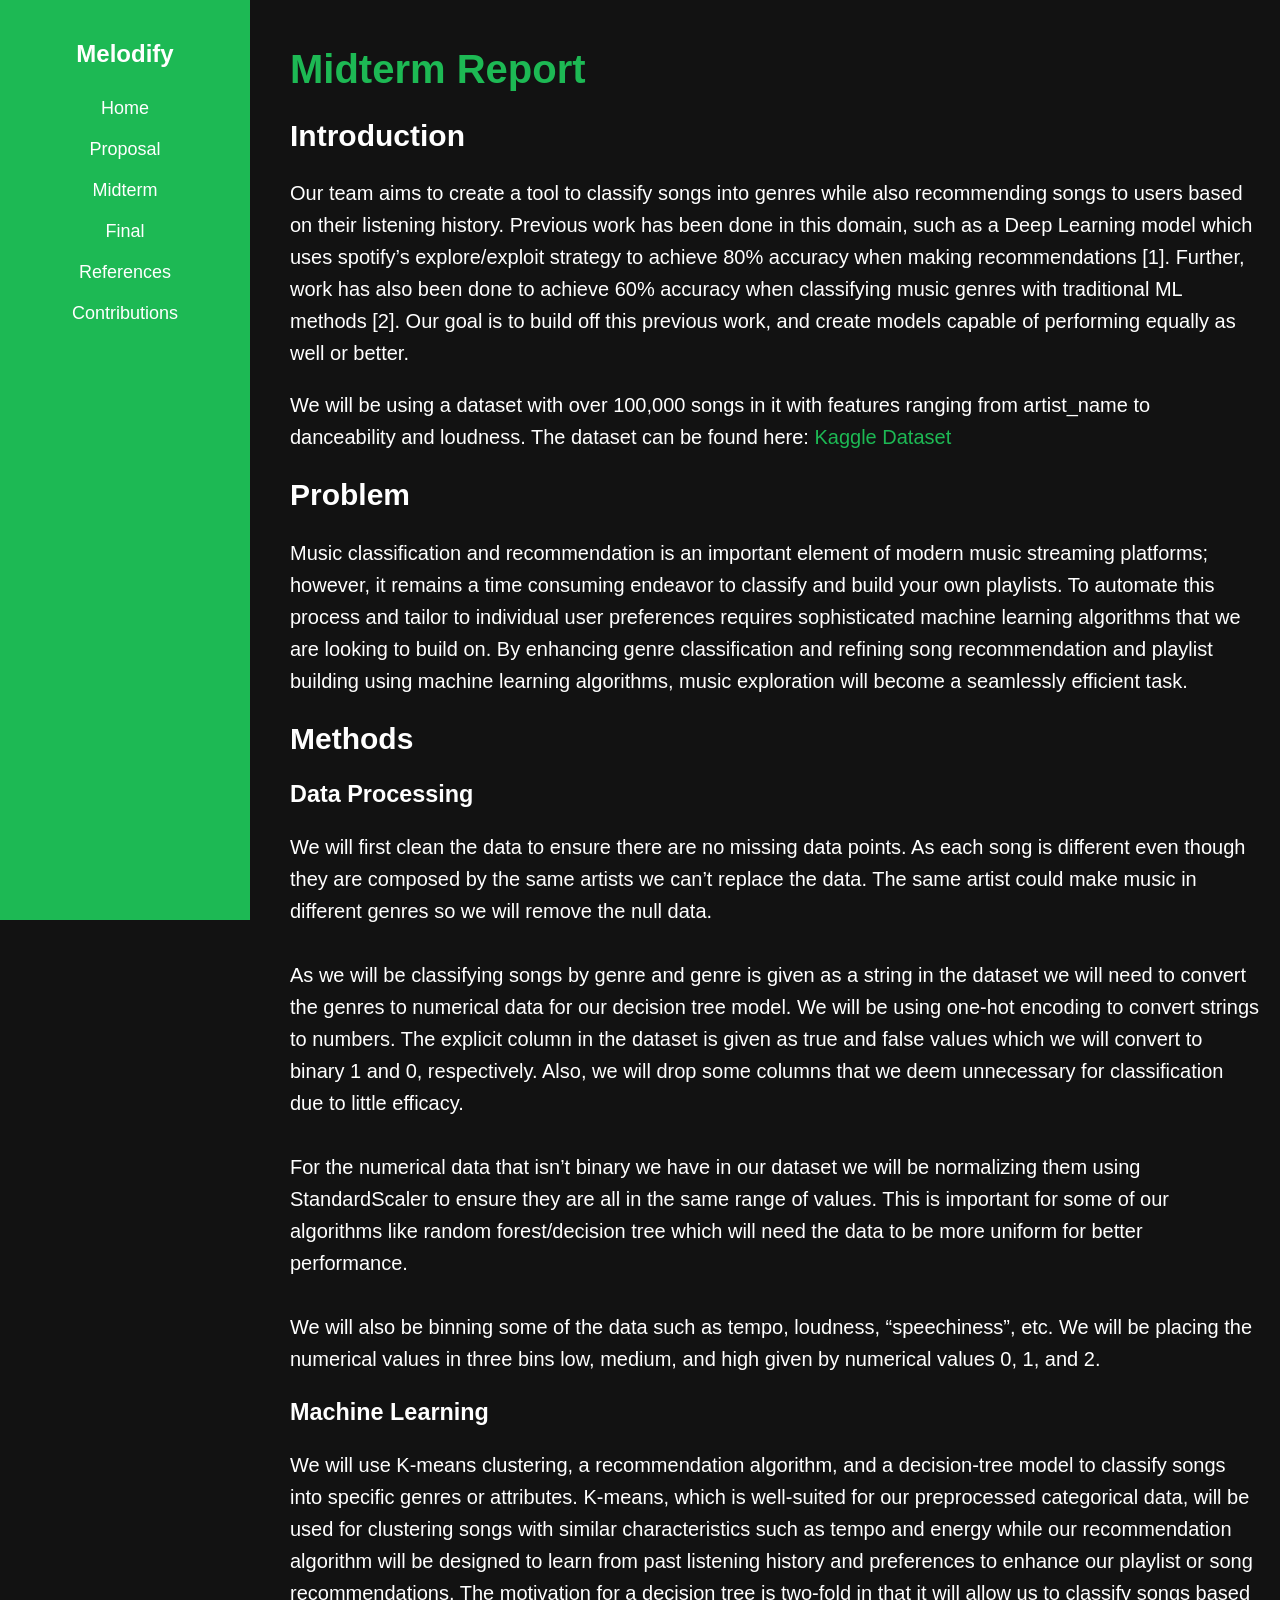
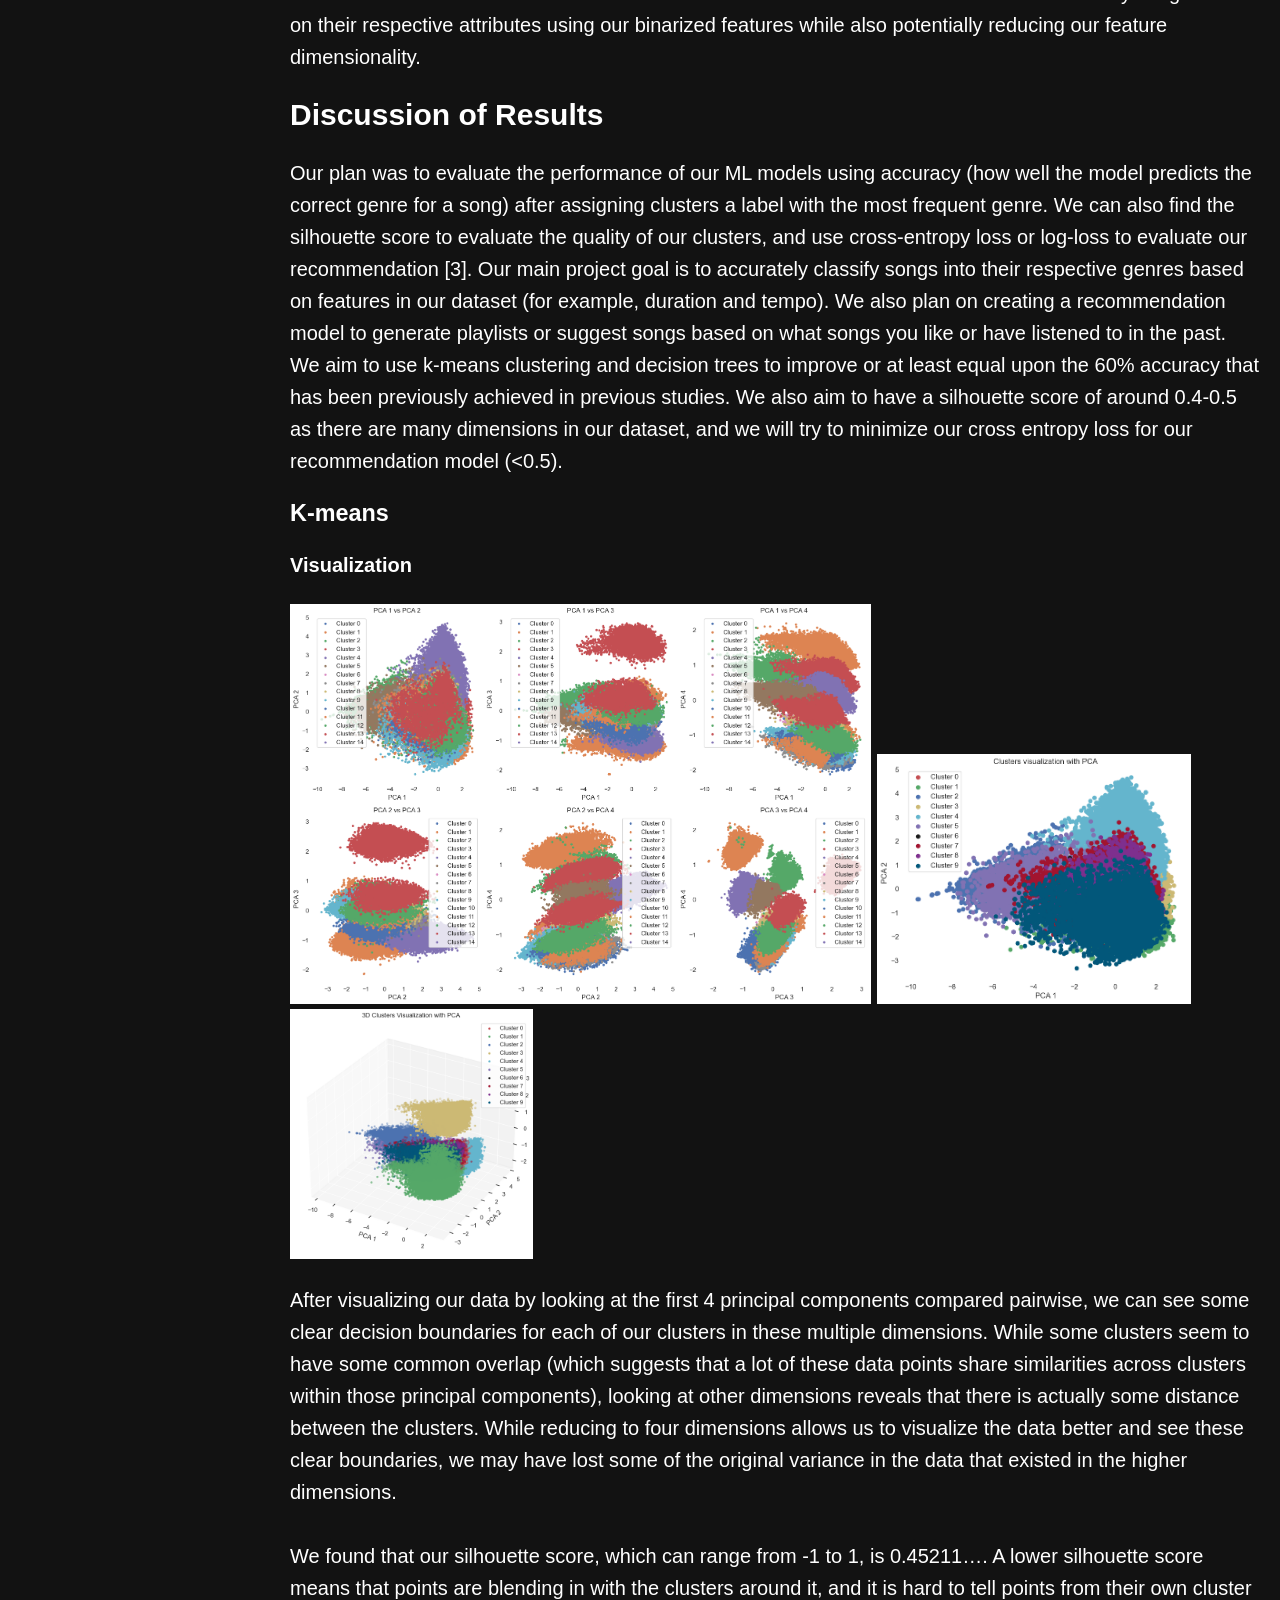
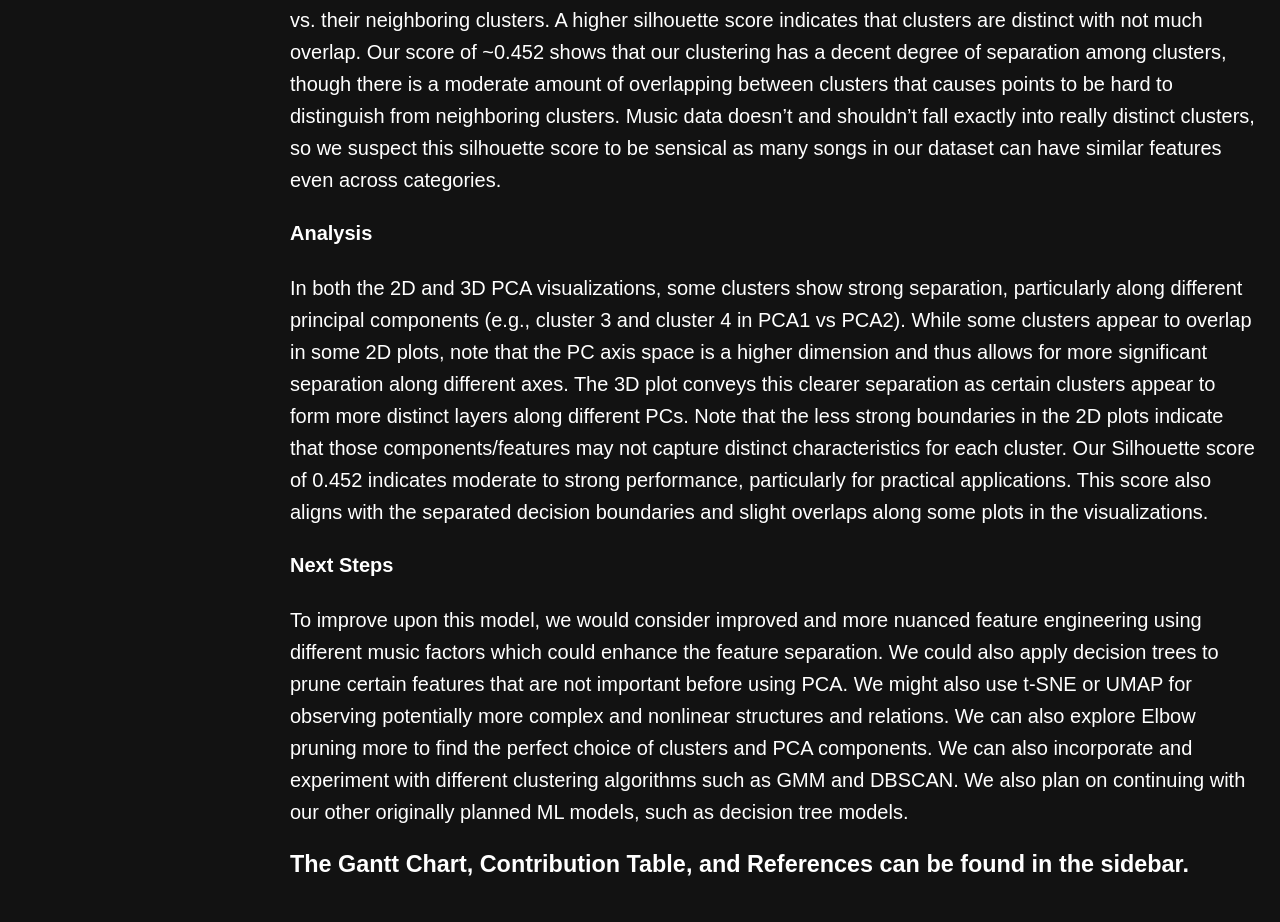
<file: pages/midterm.html>
<!DOCTYPE html>
<html lang="en">
<head>
    <meta charset="UTF-8">
    <meta name="viewport" content="width=device-width, initial-scale=1.0">
    <title>Melodify - Proposal</title>
    <link rel="stylesheet" href="css/styles.css">
</head>
<body>
    <div class="sidebar">
        <h2>Melodify</h2>
        <ul>
            <li><a href="index.html">Home</a></li>
            <li><a href="proposal.html">Proposal</a></li>
            <li><a href="midterm.html">Midterm</a></li>
            <li><a href="final.html">Final</a></li>
            <li><a href="references.html">References</a></li>
            <li><a href="contributions.html">Contributions</a></li>
        </ul>
    </div>
    <div class="content">
        <h1>Midterm Report</h1>
        
        <!-- Introduction Section -->
        <section>
            <h2>Introduction</h2>
            <p>
                Our team aims to create a tool to classify songs into genres while also recommending songs to users based on their listening history. Previous work has been done in this domain, such as a Deep Learning model which uses spotify’s explore/exploit strategy to achieve 80% accuracy when making recommendations [1]. Further, work has also been done to achieve 60% accuracy when classifying music genres with traditional ML methods [2]. Our goal is to build off this previous work, and create models capable of performing equally as well or better. 
            </p>
            <p>
                We will be using a dataset with over 100,000 songs in it with features ranging from artist_name to danceability and loudness. The dataset can be found here: <a href=https://www.kaggle.com/datasets/maharshipandya/-spotify-tracks-dataset/data>Kaggle Dataset</a>
            </p>
        </section>

        <!-- Problem Section -->
        <section>
            <h2>Problem</h2>
            <p>
                Music classification and recommendation is an important element of modern music streaming platforms; however, it remains a time consuming endeavor to classify and build your own playlists. To automate this process and tailor to individual user preferences requires sophisticated machine learning algorithms that we are looking to build on. By enhancing genre classification and refining song recommendation and playlist building using machine learning algorithms, music exploration will become a seamlessly efficient task. 
            </p>
        </section>

        <!-- Methods Section -->
        <section>
            <h2>Methods</h2>
            <h3>Data Processing</h3>
            <p>
                We will first clean the data to ensure there are no missing data points. As each song is different even though they are composed by the same artists we can’t replace the data. The same artist could make music in different genres so we will remove the null data. 
                <br><br>
                As we will be classifying songs by genre and genre is given as a string in the dataset we will need to convert the genres to numerical data for our decision tree model. We will be using one-hot encoding to convert strings to numbers. The explicit column in the dataset is given as true and false values which we will convert to binary 1 and 0, respectively. Also, we will drop some columns that we deem unnecessary for classification due to little efficacy.
                <br><br>
                For the numerical data that isn’t binary we have in our dataset we will be normalizing them using StandardScaler to ensure they are all in the same range of values. This is important for some of our algorithms like random forest/decision tree which will need the data to be more uniform for better performance. 
                <br><br>
                We will also be binning some of the data such as tempo, loudness, “speechiness”, etc. We will be placing the numerical values in three bins low, medium, and high given by numerical values 0, 1, and 2.
            </p>
            <h3>Machine Learning</h3>
            <p>
                We will use K-means clustering, a recommendation algorithm, and a decision-tree model to classify songs into specific genres or attributes. K-means, which is well-suited for our preprocessed categorical data, will be used for clustering songs with similar characteristics such as tempo and energy while our recommendation algorithm will be designed to learn from past listening history and preferences to enhance our playlist or song recommendations. The motivation for a decision tree is two-fold in that it will allow us to classify songs based on their respective attributes using our binarized features while also potentially reducing our feature dimensionality.
            </p>
        </section>

        <!-- Results Section -->
        <section>
            <h2>Discussion of Results</h2>
            <p>
                Our plan was to evaluate the performance of our ML models using accuracy (how well the model predicts the correct genre for a song) after assigning clusters a label with the most frequent genre. We can also find the silhouette score to evaluate the quality of our clusters, and use cross-entropy loss or log-loss to evaluate our recommendation [3].  Our main project goal is to accurately classify songs into their respective genres based on features in our dataset (for example, duration and tempo). We also plan on creating a recommendation model to generate playlists or suggest songs based on what songs you like or have listened to in the past. We aim to use k-means clustering and decision trees to improve or at least equal upon the 60% accuracy that has been previously achieved in previous studies. We also aim to have a silhouette score of around 0.4-0.5 as there are many dimensions in our dataset, and we will try to minimize our cross entropy loss for our recommendation model (<0.5).
            </p>
            <h3>K-means</h3>
            <h4>Visualization</h4>
            <img src="./images/IMG_7871.png" alt="Pairwise Clustering" height="400px">
            <span>
                <img src="./images/IMG_6972.png" alt="Pairwise Clustering" height="250px">
                <img src="./images/IMG_8477.png" alt="Pairwise Clustering" height="250px">
            </span>
            <p>
                After visualizing our data by looking at the first 4 principal components compared pairwise, we can see some clear decision boundaries for each of our clusters in these multiple dimensions. While some clusters seem to have some common overlap (which suggests that a lot of these data points share similarities across clusters within those principal components), looking at other dimensions reveals that there is actually some distance between the clusters. While reducing to four dimensions allows us to visualize the data better and see these clear boundaries, we may have lost some of the original variance in the data that existed in the higher dimensions.
                <br><br>
                We found that our silhouette score, which can range from -1 to 1, is 0.45211…. A lower silhouette score means that points are blending in with the clusters around it, and it is hard to tell points from their own cluster vs. their neighboring clusters. A higher silhouette score indicates that clusters are distinct with not much overlap. Our score of ~0.452 shows that our clustering has a decent degree of separation among clusters, though there is a moderate amount of overlapping between clusters that causes points to be hard to distinguish from neighboring clusters. Music data doesn’t and shouldn’t fall exactly into really distinct clusters, so we suspect this silhouette score to be sensical as many songs in our dataset can have similar features even across categories. 
            </p>
            <h4>Analysis</h4>
            <p>In both the 2D and 3D PCA visualizations, some clusters show strong separation, particularly along different principal components (e.g., cluster 3 and cluster 4 in PCA1 vs PCA2). While some clusters appear to overlap in some 2D plots, note that the PC axis space is a higher dimension and thus allows for more significant separation along different axes. The 3D plot conveys this clearer separation as certain clusters appear to form more distinct layers along different PCs. Note that the less strong boundaries in the 2D plots indicate that those components/features may not capture distinct characteristics for each cluster. Our Silhouette score of 0.452 indicates moderate to strong performance, particularly for practical applications. This score also aligns with the separated decision boundaries and slight overlaps along some plots in the visualizations.</p>
            <h4>Next Steps</h4>
            <p>To improve upon this model, we would consider improved and more nuanced feature engineering using different music factors which could enhance the feature separation. We could also apply decision trees to prune certain features that are not important before using PCA. We might also use t-SNE or UMAP for observing potentially more complex and nonlinear structures and relations. We can also explore Elbow pruning more to find the perfect choice of clusters and PCA components. We can also incorporate and experiment with different clustering algorithms such as GMM and DBSCAN. We also plan on continuing with our other originally planned ML models, such as decision tree models.</p>

        </section>
        
        <h3>The Gantt Chart, Contribution Table, and References can be found in the sidebar.</h3>
    </div>
</body>
</html>
</file>
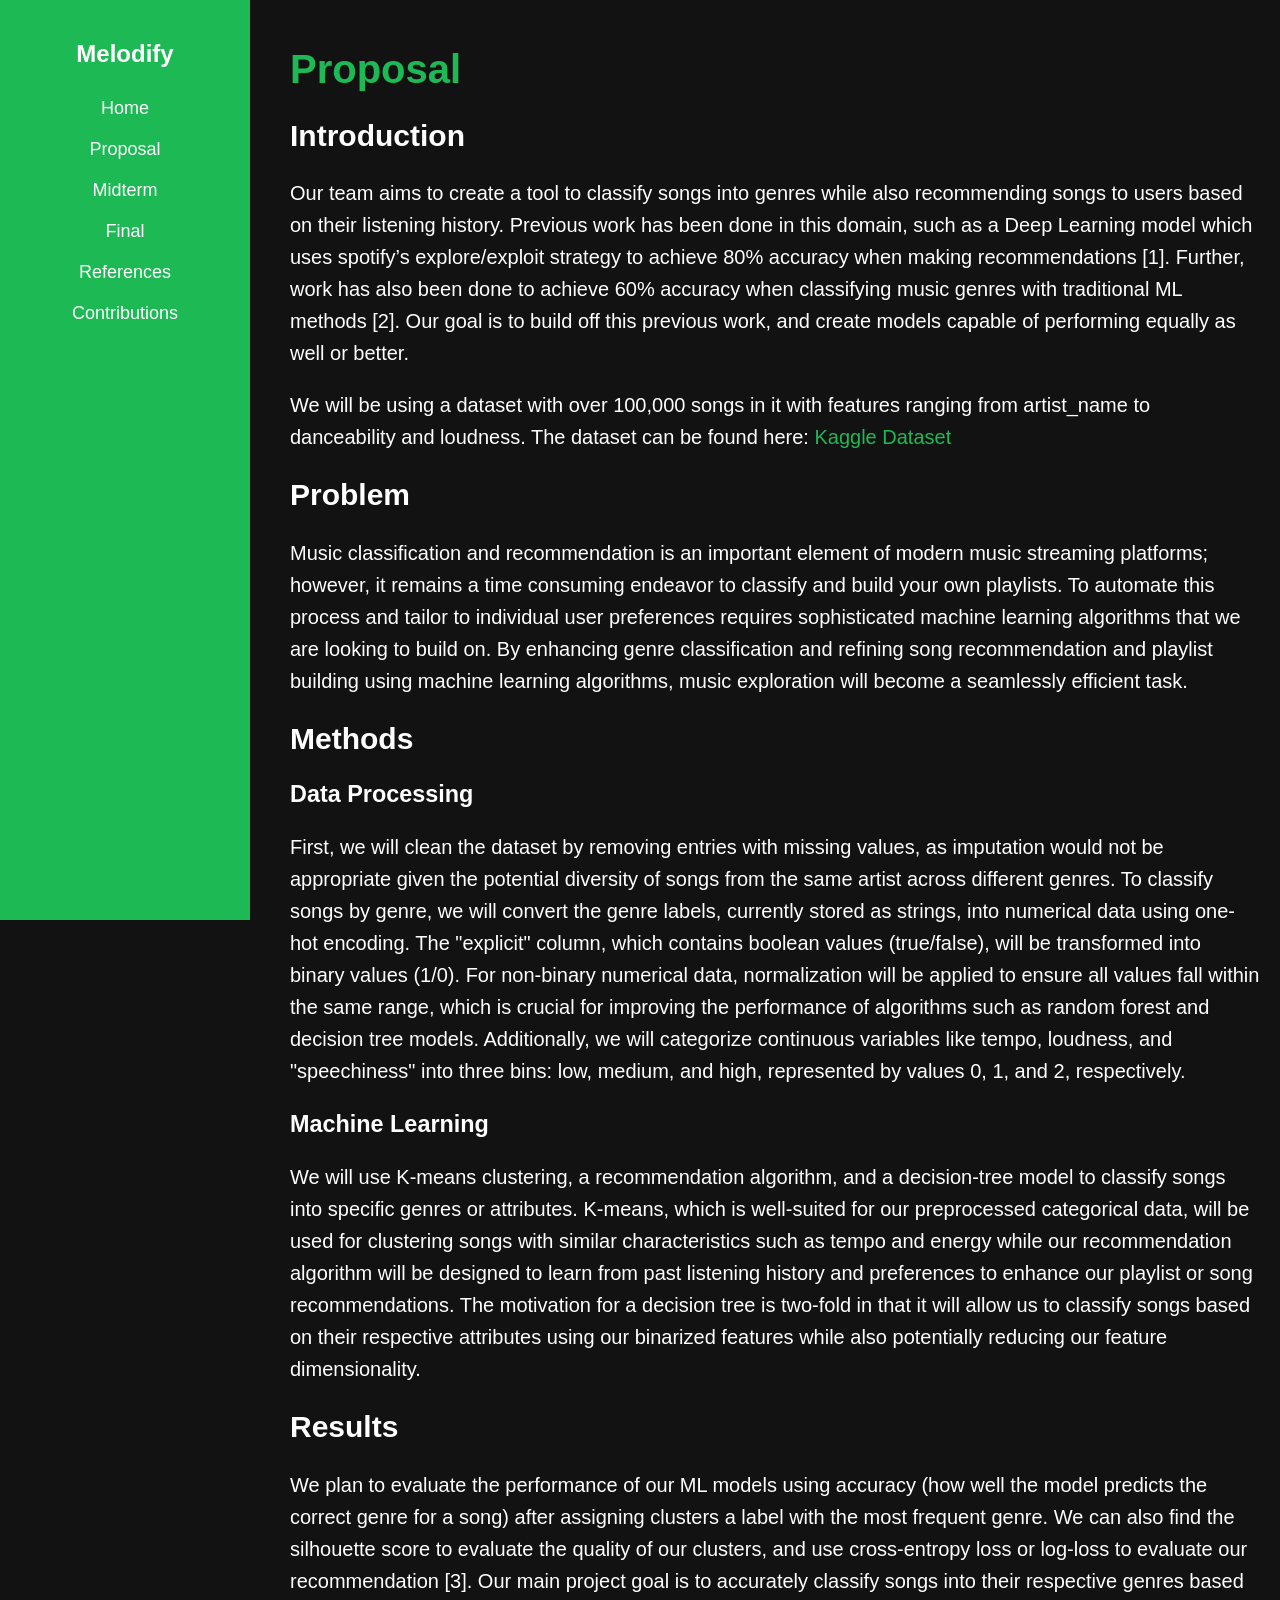
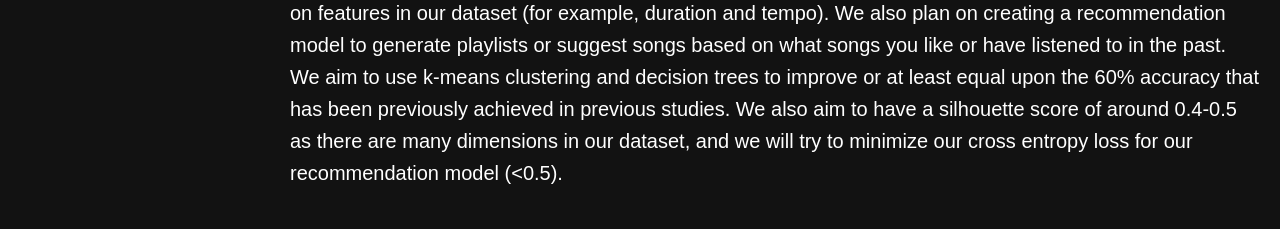
<file: pages/proposal.html>
<!DOCTYPE html>
<html lang="en">
<head>
    <meta charset="UTF-8">
    <meta name="viewport" content="width=device-width, initial-scale=1.0">
    <title>Melodify - Proposal</title>
    <link rel="stylesheet" href="css/styles.css">
</head>
<body>
    <div class="sidebar">
        <h2>Melodify</h2>
        <ul>
            <li><a href="index.html">Home</a></li>
            <li><a href="proposal.html">Proposal</a></li>
            <li><a href="midterm.html">Midterm</a></li>
            <li><a href="final.html">Final</a></li>
            <li><a href="references.html">References</a></li>
            <li><a href="contributions.html">Contributions</a></li>
        </ul>
    </div>
    <div class="content">
        <h1>Proposal</h1>
        
        <!-- Introduction Section -->
        <section>
            <h2>Introduction</h2>
            <p>
                Our team aims to create a tool to classify songs into genres while also recommending songs to users based on their listening history. Previous work has been done in this domain, such as a Deep Learning model which uses spotify’s explore/exploit strategy to achieve 80% accuracy when making recommendations [1]. Further, work has also been done to achieve 60% accuracy when classifying music genres with traditional ML methods [2]. Our goal is to build off this previous work, and create models capable of performing equally as well or better. 
            </p>
            <p>
                We will be using a dataset with over 100,000 songs in it with features ranging from artist_name to danceability and loudness. The dataset can be found here: <a href=https://www.kaggle.com/datasets/maharshipandya/-spotify-tracks-dataset/data>Kaggle Dataset</a>
            </p>
        </section>

        <!-- Problem Section -->
        <section>
            <h2>Problem</h2>
            <p>
                Music classification and recommendation is an important element of modern music streaming platforms; however, it remains a time consuming endeavor to classify and build your own playlists. To automate this process and tailor to individual user preferences requires sophisticated machine learning algorithms that we are looking to build on. By enhancing genre classification and refining song recommendation and playlist building using machine learning algorithms, music exploration will become a seamlessly efficient task. 
            </p>
        </section>

        <!-- Methods Section -->
        <section>
            <h2>Methods</h2>
            <h3>Data Processing</h3>
            <p>
                First, we will clean the dataset by removing entries with missing values, as imputation would not be appropriate given the potential diversity of songs from the same artist across different genres.
To classify songs by genre, we will convert the genre labels, currently stored as strings, into numerical data using one-hot encoding. The "explicit" column, which contains boolean values (true/false), will be transformed into binary values (1/0).
For non-binary numerical data, normalization will be applied to ensure all values fall within the same range, which is crucial for improving the performance of algorithms such as random forest and decision tree models.
Additionally, we will categorize continuous variables like tempo, loudness, and "speechiness" into three bins: low, medium, and high, represented by values 0, 1, and 2, respectively.

            </p>
            <h3>Machine Learning</h3>
            <p>
                We will use K-means clustering, a recommendation algorithm, and a decision-tree model to classify songs into specific genres or attributes. K-means, which is well-suited for our preprocessed categorical data, will be used for clustering songs with similar characteristics such as tempo and energy while our recommendation algorithm will be designed to learn from past listening history and preferences to enhance our playlist or song recommendations. The motivation for a decision tree is two-fold in that it will allow us to classify songs based on their respective attributes using our binarized features while also potentially reducing our feature dimensionality.
            </p>
        </section>

        <!-- Results Section -->
        <section>
            <h2>Results</h2>
            <p>
                We plan to evaluate the performance of our ML models using accuracy (how well the model predicts the correct genre for a song) after assigning clusters a label with the most frequent genre. We can also find the silhouette score to evaluate the quality of our clusters, and use cross-entropy loss or log-loss to evaluate our recommendation [3].  Our main project goal is to accurately classify songs into their respective genres based on features in our dataset (for example, duration and tempo). We also plan on creating a recommendation model to generate playlists or suggest songs based on what songs you like or have listened to in the past. We aim to use k-means clustering and decision trees to improve or at least equal upon the 60% accuracy that has been previously achieved in previous studies. We also aim to have a silhouette score of around 0.4-0.5 as there are many dimensions in our dataset, and we will try to minimize our cross entropy loss for our recommendation model (<0.5).
            </p>
        </section>
    </div>
</body>
</html>
</file>
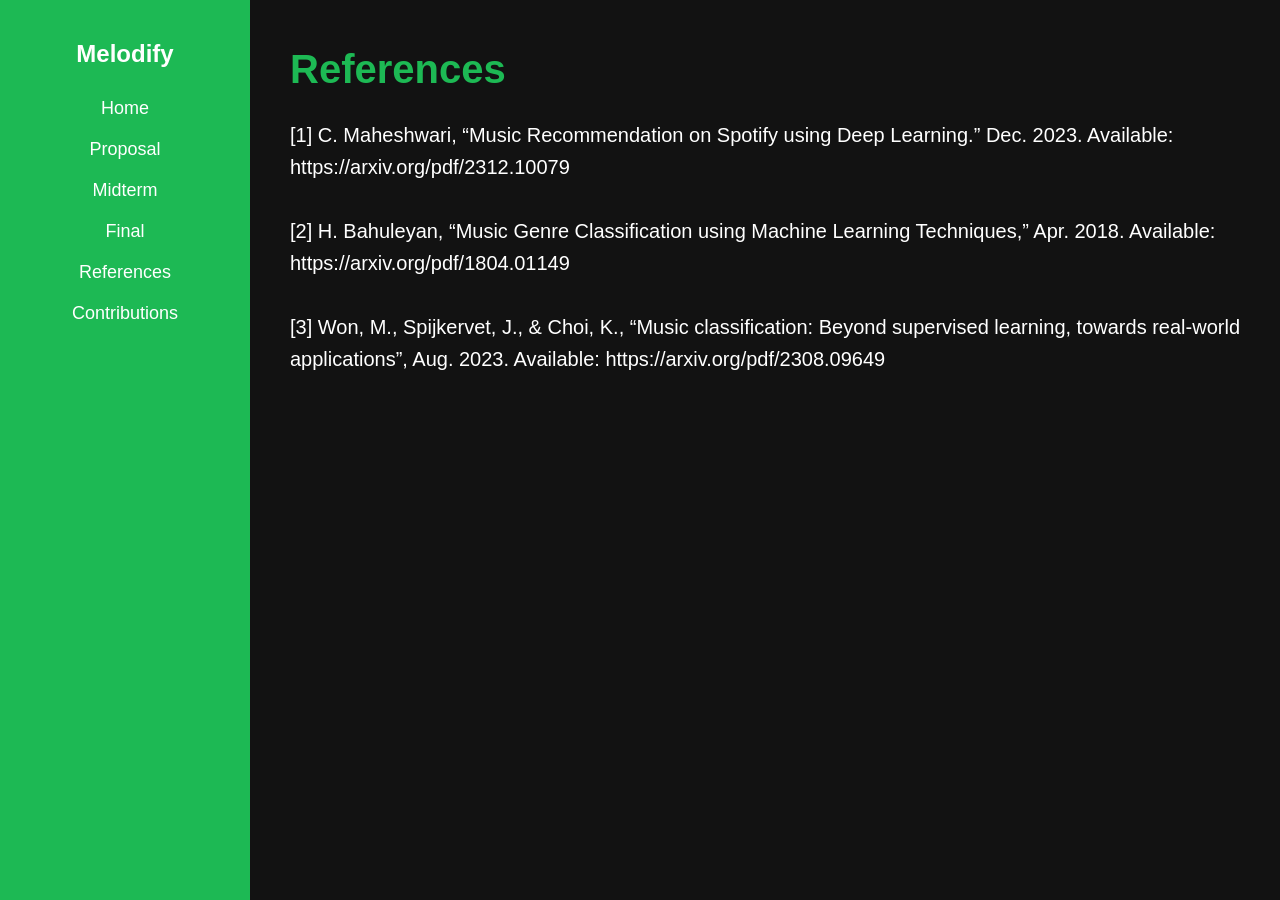
<file: pages/references.html>
<!DOCTYPE html>
<html lang="en">
<head>
    <meta charset="UTF-8">
    <meta name="viewport" content="width=device-width, initial-scale=1.0">
    <title>Melodify - References</title>
    <link rel="stylesheet" href="css/styles.css">
</head>
<body>
    <div class="sidebar">
        <h2>Melodify</h2>
        <ul>
            <li><a href="index.html">Home</a></li>
            <li><a href="proposal.html">Proposal</a></li>
            <li><a href="midterm.html">Midterm</a></li>
            <li><a href="final.html">Final</a></li>
            <li><a href="references.html">References</a></li>
            <li><a href="contributions.html">Contributions</a></li>
        </ul>
    </div>
    <div class="content">
        <h1>References</h1>
        <p>
            [1] C. Maheshwari, “Music Recommendation on Spotify using Deep Learning.” Dec. 2023. Available: https://arxiv.org/pdf/2312.10079
            <br><br>
            [2] H. Bahuleyan, “Music Genre Classification using Machine Learning Techniques,” Apr. 2018. Available: https://arxiv.org/pdf/1804.01149
            <br><br>
            [3]‌ Won, M., Spijkervet, J., & Choi, K., “Music classification: Beyond supervised learning, towards real-world applications”, Aug. 2023. Available: https://arxiv.org/pdf/2308.09649
            </p>
    </div>
</body>
</html>
</file>
<file: pages/css/styles.css>
body {
    margin: 0;
    font-family: 'Arial', sans-serif;
    background-color: #121212;
    color: #FFFFFF;
}

.sidebar {
    height: 100%;
    width: 250px;
    position: fixed;
    top: 0;
    left: 0;
    background-color: #1DB954;
    padding-top: 20px;
    text-align: center;
}

.sidebar h2 {
    font-size: 24px;
    color: #ffffff;
    margin-bottom: 20px;
}

.sidebar ul {
    list-style-type: none;
    padding: 0;
}

.sidebar ul li {
    padding: 10px 0;
}

.sidebar ul li a {
    color: #FFFFFF;
    text-decoration: none;
    font-size: 18px;
}

.sidebar ul li a:hover {
    background-color: #1A7F44;
    padding: 10px 20px;
    border-radius: 5px;
}

.content {
    margin-left: 270px;
    padding: 20px;
    font-size: 20px;
}

h1 {
    color: #1DB954;
}

p {
    line-height: 1.6;
}

/* Table Styles */
table {
    width: 50%;
    border-collapse: collapse;
    margin-top: 20px;
}

table, th, td {
    border: 1px solid #1DB954; /* Spotify green color */
}

th, td {
    padding: 10px;
    text-align: left;
}

th {
    background-color: #1DB954; /* Spotify green color */
    color: #fff;
}

/* Additional styles for responsiveness */
@media (max-width: 600px) {
    table, th, td {
        display: block;
        width: 100%;
    }

    th {
        display: none; /* Hide the header on small screens */
    }

    tr {
        margin-bottom: 10px;
        border: 1px solid #ddd; /* Border around each row */
    }

    td {
        text-align: right;
        padding: 10px;
        position: relative;
    }

    td::before {
        content: attr(data-label); /* Use data-label for column names */
        position: absolute;
        left: 10px;
        font-weight: bold;
        text-align: left;
    }
}

/* Link Styles */
a {
    color: #1DB954; /* Spotify green */
    text-decoration: none; /* Remove underline */
}

a:hover {
    text-decoration: underline; /* Add underline on hover */
    color: #1ed760; /* Slightly lighter green for hover effect */
}
</file>
